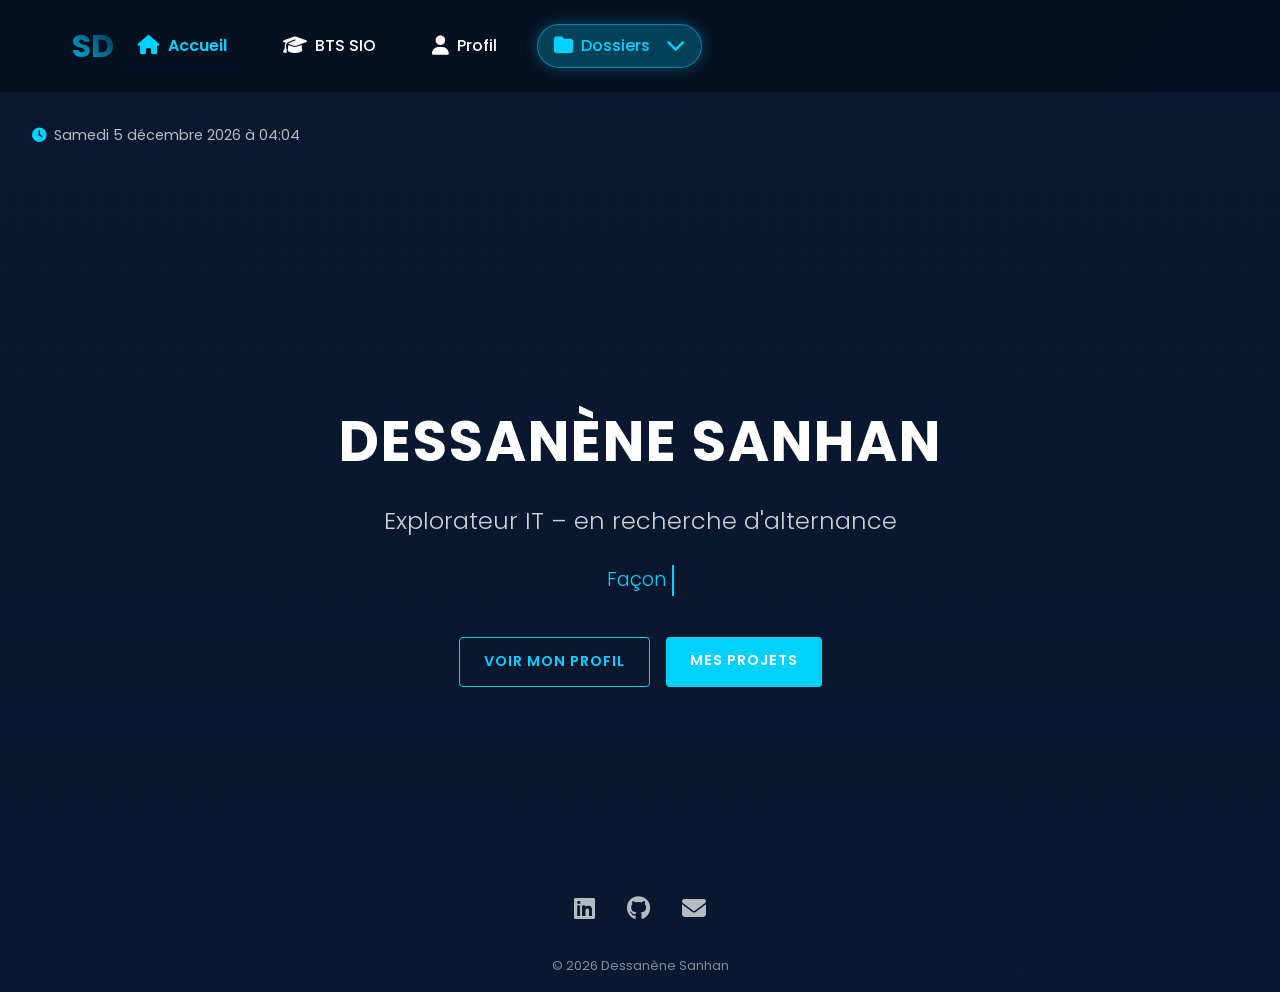
<file: index.html>
<!DOCTYPE html>
<html lang="fr">
<head>
    <meta charset="UTF-8">
    <meta name="viewport" content="width=device-width, initial-scale=1.0">
    <title>Portfolio Professionnel | Dessanène Sanhan</title>
    <link rel="stylesheet" href="css/style.css">
    <link rel="stylesheet" href="css/navigation-new.css">
    <link rel="stylesheet" href="css/home-modern.css">
    <link rel="stylesheet" href="https://cdnjs.cloudflare.com/ajax/libs/font-awesome/6.4.0/css/all.min.css">
    <link rel="preconnect" href="https://fonts.googleapis.com">
    <link rel="preconnect" href="https://fonts.gstatic.com" crossorigin>
    <link href="https://fonts.googleapis.com/css2?family=Poppins:wght@300;400;500;600;700&display=swap" rel="stylesheet">
</head>
<body>
    <!-- Préchargeur -->
    <div class="preloader">
        <div class="loader"></div>
    </div>

    <!-- Formes géométriques flottantes en arrière-plan -->
    <div class="floating-shapes">
        <div class="shape shape-1"></div>
        <div class="shape shape-2"></div>
        <div class="shape shape-3"></div>
        <div class="shape shape-4"></div>
    </div>

    <!-- Navigation principale -->
    <header class="main-header">
        <div class="container">
            <nav class="main-nav">
                <div class="logo">
                    <a href="index.html">SD</a>
                </div>
                
                <ul class="nav-links">
                    <!-- Liens principaux -->
                    <li class="nav-item active">
                        <a href="index.html" class="nav-link">
                            <i class="fas fa-home"></i>
                            <span>Accueil</span>
                        </a>
                    </li>
                    <li class="nav-item">
                        <a href="bts-sio.html" class="nav-link">
                            <i class="fas fa-graduation-cap"></i>
                            <span>BTS SIO</span>
                        </a>
                    </li>
                    <li class="nav-item">
                        <a href="profil.html" class="nav-link">
                            <i class="fas fa-user"></i>
                            <span>Profil</span>
                        </a>
                    </li>
                    
                    <!-- Menu déroulant "Plus" -->
                    <li class="nav-item dropdown">
                        <a href="#" class="nav-link dropdown-toggle">
                            <i class="fas fa-folder"></i>
                            <span>Dossiers</span>
                            <i class="fas fa-chevron-down dropdown-icon"></i>
                        </a>
                        <ul class="dropdown-menu">
                            <li class="dropdown-item">
                                <a href="situations-pro.html">
                                    <i class="fas fa-briefcase"></i>
                                    <span>Situations Pro</span>
                                </a>
                            </li>
                            <li class="dropdown-item">
                                <a href="ateliers-pro.html">
                                    <i class="fas fa-tools"></i>
                                    <span>Ateliers Pro</span>
                                </a>
                            </li>
                            <li class="dropdown-item">
                                <a href="certifications.html">
                                    <i class="fas fa-certificate"></i>
                                    <span>Certifications</span>
                                </a>
                            </li>
                            <li class="dropdown-item">
                                <a href="stages.html">
                                    <i class="fas fa-building"></i>
                                    <span>Stages</span>
                                </a>
                            </li>
                            <li class="dropdown-item">
                                <a href="veille.html">
                                    <i class="fas fa-search"></i>
                                    <span>Veille</span>
                                </a>
                            </li>
                            <li class="dropdown-item">
                                <a href="contact.html">
                                    <i class="fas fa-envelope"></i>
                                    <span>Contact</span>
                                </a>
                            </li>
                        </ul>
                    </li>
                </ul>
                
                <!-- Bouton menu mobile -->
                <div class="menu-toggle">
                    <i class="fas fa-bars"></i>
                </div>
            </nav>
        </div>
    </header>
    
    <!-- L'ancien sous-menu horizontal a été remplacé par un menu déroulant vertical -->

    <!-- Hero Section avec pluie numérique en arrière-plan -->
    <section class="hero-section">
        <div class="hero-background"></div>
        <div class="hero-overlay"></div>
        <div class="hero-content">
            <h1 class="hero-title">Dessanène Sanhan</h1>
            <h2 class="hero-subtitle">Explorateur IT – en recherche d'alternance</h2>
            <div class="typewriter-container">
                <div id="typewriter" class="typewriter-text"></div>
            </div>
            <div class="hero-buttons">
                <a href="profil.html" class="hero-btn hero-btn-secondary">Voir mon profil</a>
                <a href="situations-pro.html" class="hero-btn hero-btn-primary">Mes projets</a>
            </div>
        </div>
        
        <div class="hero-date">
            <i class="fas fa-clock"></i>
            <span id="current-date">Jeudi 10 Juillet 2025 à 20:32</span>
        </div>
        
        <div class="hero-social">
            <a href="https://www.linkedin.com/in/dessan%C3%A8ne-olivier-sanhan-ba5174205/" target="_blank"><i class="fab fa-linkedin"></i></a>
            <a href="#" target="_blank"><i class="fab fa-github"></i></a>
            <a href="mailto:oliviersanhan2016@gmail.com"><i class="fas fa-envelope"></i></a>
        </div>
        
        <div class="copyright">
            &copy; <span id="current-year">2025</span> Dessanène Sanhan
        </div>
    </section>



    <!-- Pas de footer séparé, tout est intégré dans la section hero -->

        <!-- Scripts JS -->
    <script src="js/script.js"></script>
    <script src="js/navigation.js"></script>
    <script src="js/date-time.js"></script>
    <script src="js/matrix-effect.js"></script>
    <script src="js/typewriter.js"></script>
</body>
</html>
</file>
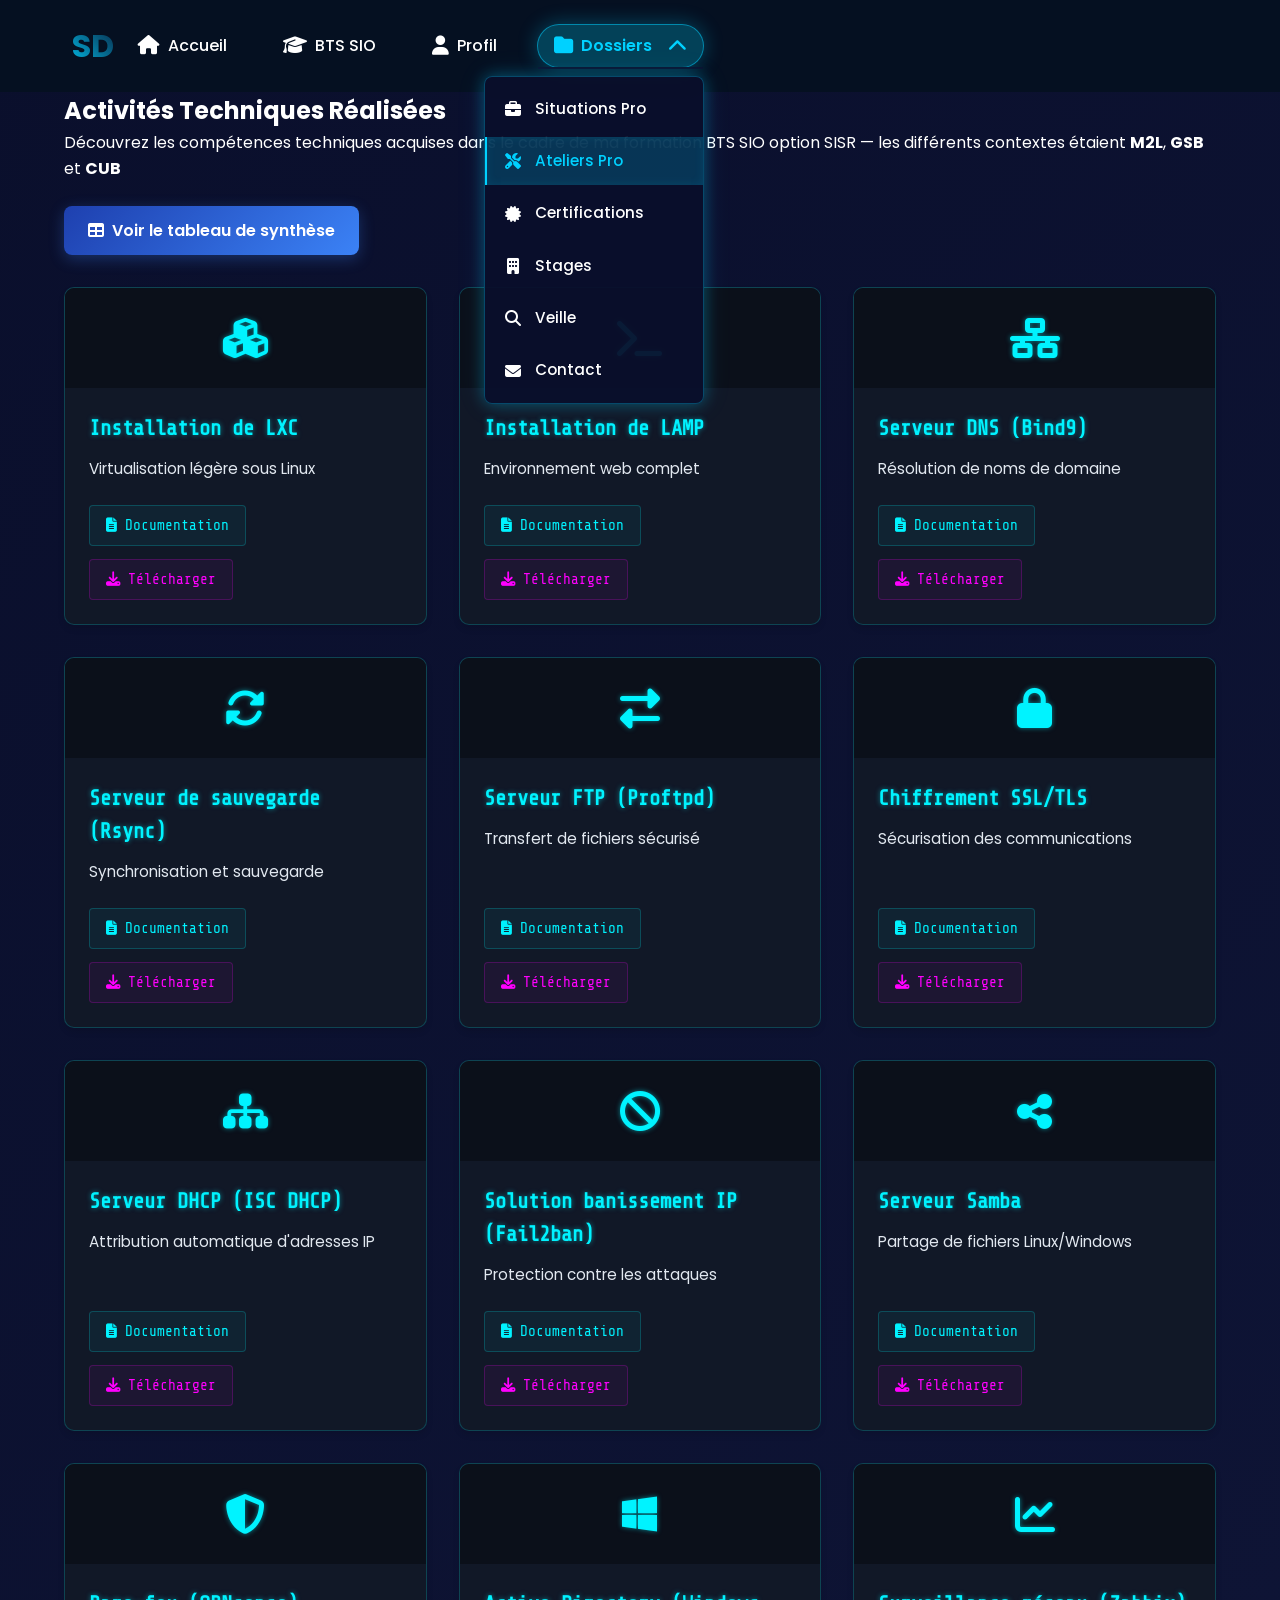
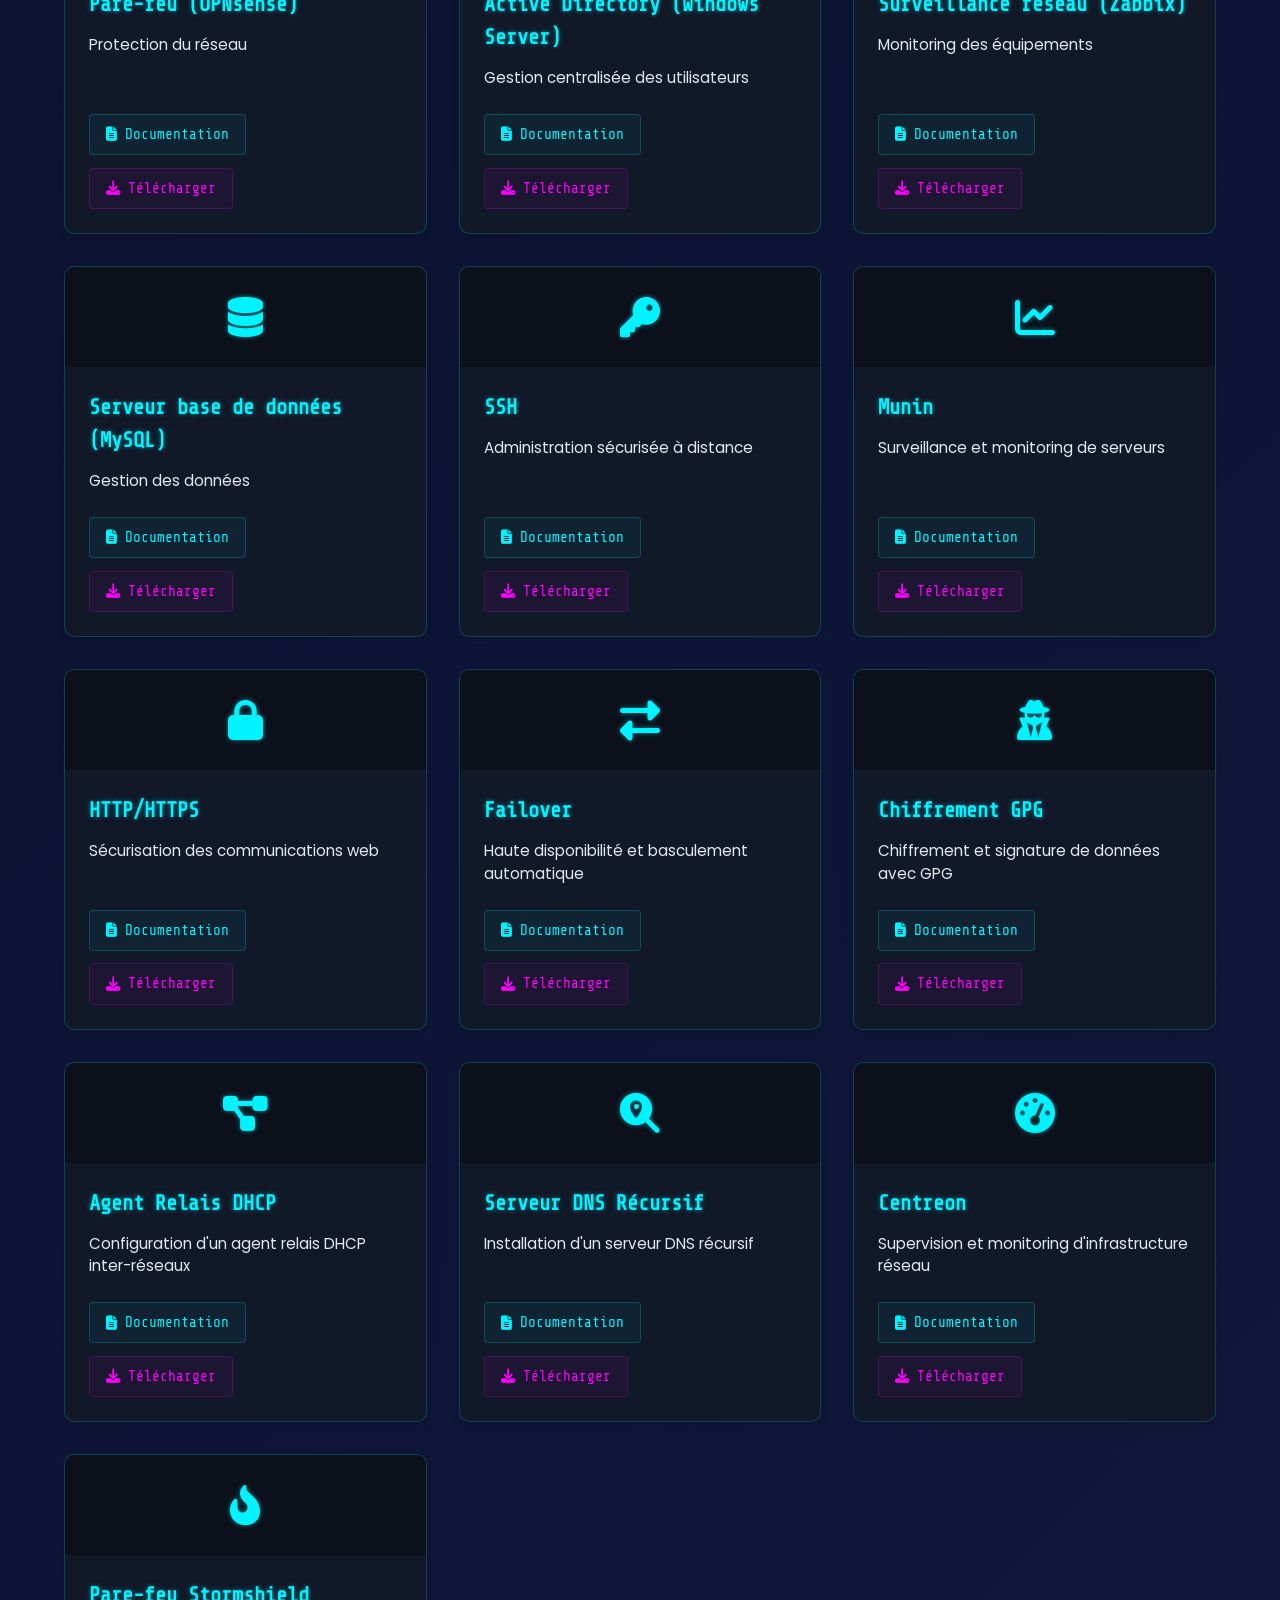
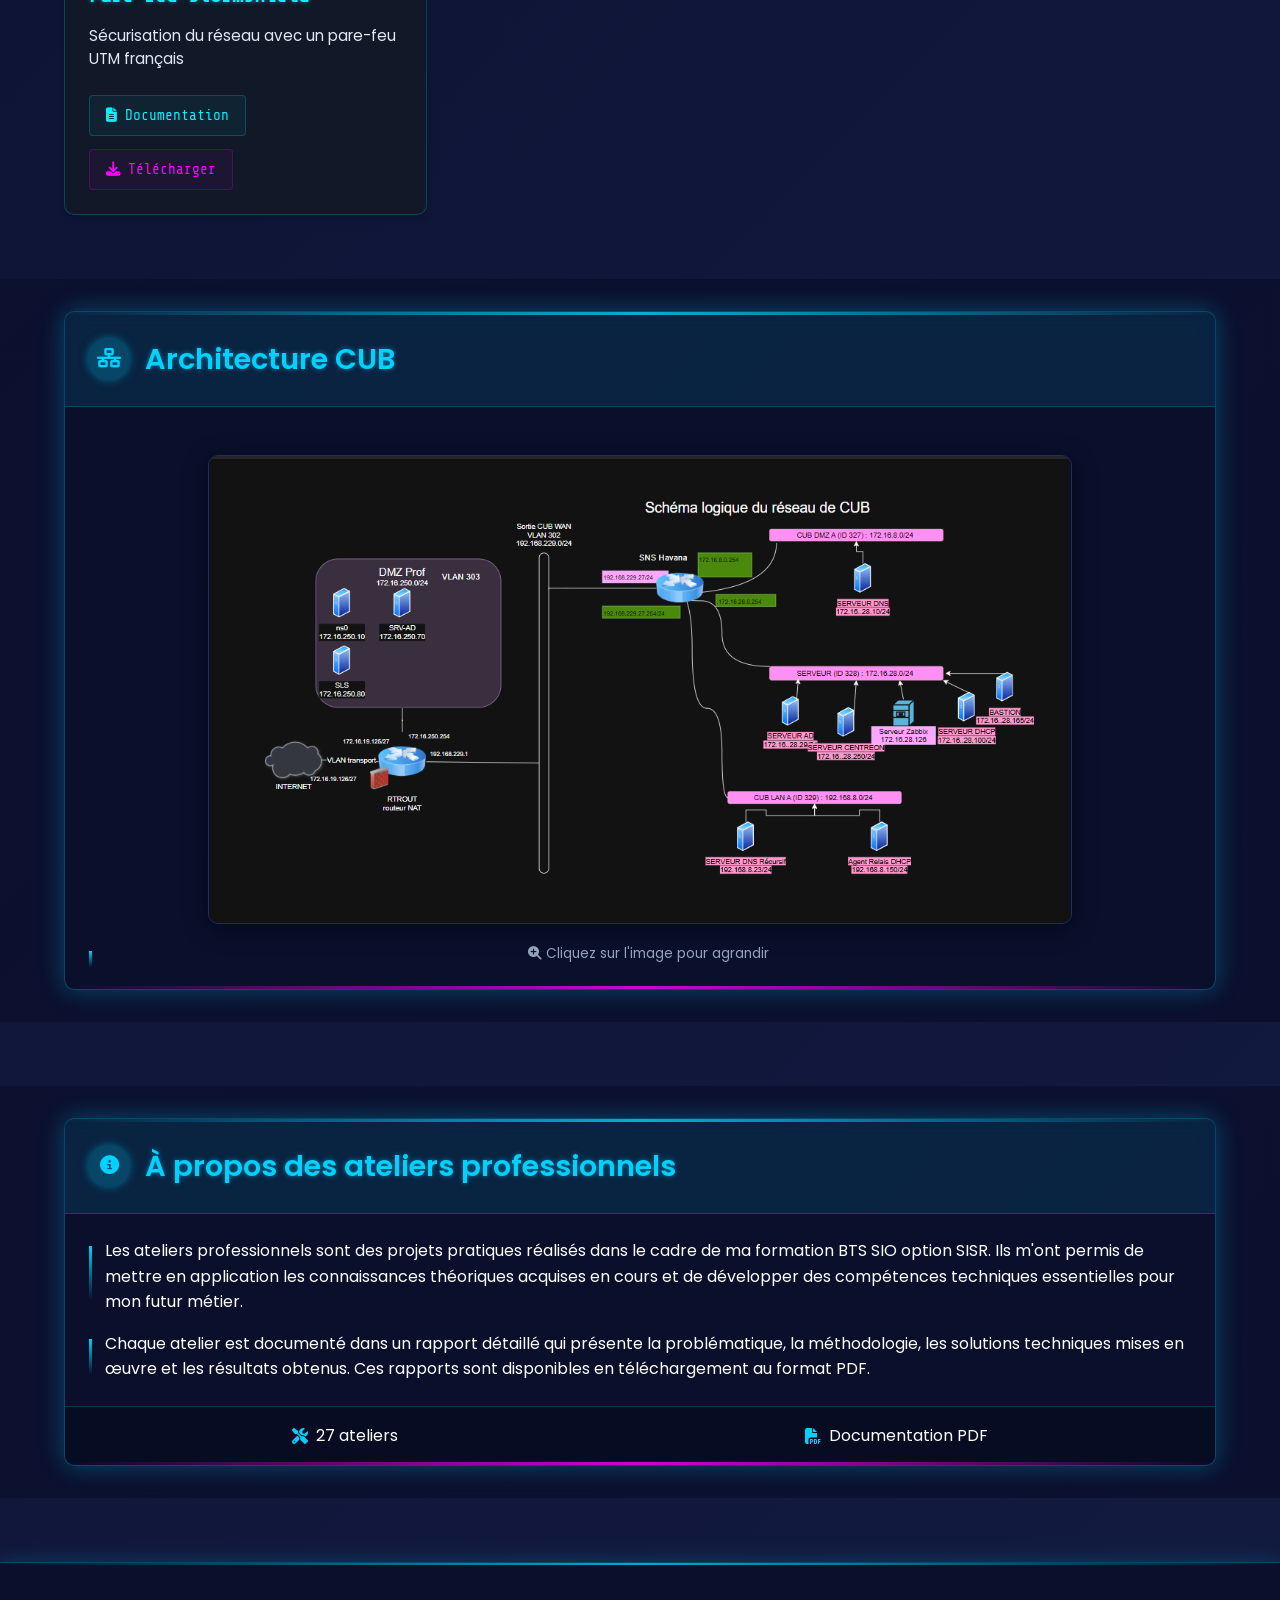
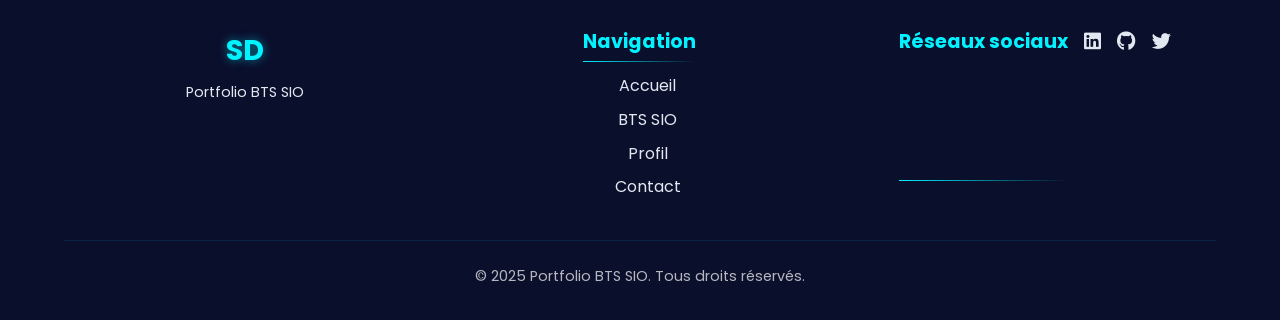
<file: ateliers-pro.html>
<!DOCTYPE html>
<html lang="fr">
<head>
    <meta charset="UTF-8">
    <meta name="viewport" content="width=device-width, initial-scale=1.0">
    <title>Activités Techniques Réalisées - Portfolio BTS SIO</title>
    <link rel="stylesheet" href="css/style.css">
    <link rel="stylesheet" href="css/navigation-new.css">
    <link rel="stylesheet" href="css/ateliers-tech.css">
    <link rel="stylesheet" href="css/download-notification.css">
    <link rel="stylesheet" href="https://cdnjs.cloudflare.com/ajax/libs/font-awesome/6.4.0/css/all.min.css">
    <link rel="preconnect" href="https://fonts.googleapis.com">
    <link rel="preconnect" href="https://fonts.gstatic.com" crossorigin>
    <link href="https://fonts.googleapis.com/css2?family=Poppins:wght@300;400;500;600;700&family=Share+Tech+Mono&display=swap" rel="stylesheet">
</head>
<body>
    <!-- Navigation principale -->
    <header class="main-header">
        <div class="container">
            <nav class="main-nav">
                <div class="logo">
                    <a href="index.html">SD</a>
                </div>
                
                <ul class="nav-links">
                    <!-- Liens principaux -->
                    <li class="nav-item">
                        <a href="index.html" class="nav-link">
                            <i class="fas fa-home"></i>
                            <span>Accueil</span>
                        </a>
                    </li>
                    <li class="nav-item">
                        <a href="bts-sio.html" class="nav-link">
                            <i class="fas fa-graduation-cap"></i>
                            <span>BTS SIO</span>
                        </a>
                    </li>
                    <li class="nav-item">
                        <a href="profil.html" class="nav-link">
                            <i class="fas fa-user"></i>
                            <span>Profil</span>
                        </a>
                    </li>
                    
                    <!-- Menu déroulant "Plus" -->
                    <li class="nav-item dropdown active">
                        <a href="#" class="nav-link dropdown-toggle">
                            <i class="fas fa-folder"></i>
                            <span>Dossiers</span>
                            <i class="fas fa-chevron-down dropdown-icon"></i>
                        </a>
                        <ul class="dropdown-menu">
                            <li class="dropdown-item">
                                <a href="situations-pro.html">
                                    <i class="fas fa-briefcase"></i>
                                    <span>Situations Pro</span>
                                </a>
                            </li>
                            <li class="dropdown-item active">
                                <a href="ateliers-pro.html">
                                    <i class="fas fa-tools"></i>
                                    <span>Ateliers Pro</span>
                                </a>
                            </li>
                            <li class="dropdown-item">
                                <a href="certifications.html">
                                    <i class="fas fa-certificate"></i>
                                    <span>Certifications</span>
                                </a>
                            </li>
                            <li class="dropdown-item">
                                <a href="stages.html">
                                    <i class="fas fa-building"></i>
                                    <span>Stages</span>
                                </a>
                            </li>
                            <li class="dropdown-item">
                                <a href="veille.html">
                                    <i class="fas fa-search"></i>
                                    <span>Veille</span>
                                </a>
                            </li>
                            <li class="dropdown-item">
                                <a href="contact.html">
                                    <i class="fas fa-envelope"></i>
                                    <span>Contact</span>
                                </a>
                            </li>
                        </ul>
                    </li>
                </ul>
                
                <!-- Bouton menu mobile -->
                <div class="menu-toggle">
                    <i class="fas fa-bars"></i>
                </div>
            </nav>
        </div>
    </header>

    <!-- Contenu principal -->
    <main>
        <div class="container">
            <section class="page-header">
                <h1>Activités Techniques Réalisées</h1>
                <p>Découvrez les compétences techniques acquises dans le cadre de ma formation BTS SIO option SISR — les différents contextes étaient <strong>M2L</strong>, <strong>GSB</strong> et <strong>CUB</strong></p>
                <div style="margin-top:1.5rem;">
                    <a href="documents/tableau/Epreuve-E5-Tableau-de-synthese%20Valadon.pdf" target="_blank" rel="noopener" class="btn-primary" style="display:inline-flex; align-items:center; gap:0.5rem; padding:0.75rem 1.5rem; background:linear-gradient(135deg,#1e40af,#3b82f6); color:#fff; border-radius:8px; text-decoration:none; font-weight:600; font-size:1rem; box-shadow:0 4px 15px rgba(59,130,246,0.3); transition:all 0.3s ease;">
                        <i class="fas fa-table"></i>
                        Voir le tableau de synthèse
                    </a>
                </div>
            </section>
            
            <section class="ateliers-grid">
                <!-- Installation de LXC -->
                <div class="tech-card">
                    <div class="tech-icon">
                        <i class="fas fa-cubes"></i>
                    </div>
                    <div class="tech-content">
                        <h3>Installation de LXC</h3>
                        <p>Virtualisation légère sous Linux</p>
                        <div class="tech-buttons">
                            <a href="documents/ateliers/lxc.pdf" class="tech-doc-link" data-doc="lxc" target="_blank" rel="noopener">
                                <i class="fas fa-file-alt"></i> Documentation
                            </a>
                            <a href="documents/ateliers/lxc.pdf" class="tech-download-link" data-download="lxc" download>
                                <i class="fas fa-download"></i> Télécharger
                            </a>
                        </div>
                    </div>
                </div>

                <!-- Installation de LAMP -->
                <div class="tech-card">
                    <div class="tech-icon">
                        <i class="fas fa-terminal"></i>
                    </div>
                    <div class="tech-content">
                        <h3>Installation de LAMP</h3>
                        <p>Environnement web complet</p>
                        <div class="tech-buttons">
                            <a href="documents/ateliers/installation_lamp.pdf" class="tech-doc-link" data-doc="lamp" target="_blank" rel="noopener">
                                <i class="fas fa-file-alt"></i> Documentation
                            </a>
                            <a href="documents/ateliers/installation_lamp.pdf" class="tech-download-link" data-download="lamp" download>
                                <i class="fas fa-download"></i> Télécharger
                            </a>
                        </div>
                    </div>
                </div>

                <!-- Serveur DNS (Bind9) -->
                <div class="tech-card">
                    <div class="tech-icon">
                        <i class="fas fa-network-wired"></i>
                    </div>
                    <div class="tech-content">
                        <h3>Serveur DNS (Bind9)</h3>
                        <p>Résolution de noms de domaine</p>
                        <div class="tech-buttons">
                            <a href="documents/ateliers/domain_name_system_dns.pdf" class="tech-doc-link" data-doc="bind9" target="_blank" rel="noopener">
                                <i class="fas fa-file-alt"></i> Documentation
                            </a>
                            <a href="documents/ateliers/domain_name_system_dns.pdf" class="tech-download-link" data-download="bind9" download>
                                <i class="fas fa-download"></i> Télécharger
                            </a>
                        </div>
                    </div>
                </div>

                <!-- Serveur de sauvegarde (Rsync) -->
                <div class="tech-card">
                    <div class="tech-icon">
                        <i class="fas fa-sync-alt"></i>
                    </div>
                    <div class="tech-content">
                        <h3>Serveur de sauvegarde (Rsync)</h3>
                        <p>Synchronisation et sauvegarde</p>
                        <div class="tech-buttons">
                            <a href="documents/ateliers/backup.pdf" class="tech-doc-link" data-doc="rsync" target="_blank" rel="noopener">
                                <i class="fas fa-file-alt"></i> Documentation
                            </a>
                            <a href="documents/ateliers/backup.pdf" class="tech-download-link" data-download="rsync" download>
                                <i class="fas fa-download"></i> Télécharger
                            </a>
                        </div>
                    </div>
                </div>

                <!-- Serveur FTP (Proftpd) -->
                <div class="tech-card">
                    <div class="tech-icon">
                        <i class="fas fa-exchange-alt"></i>
                    </div>
                    <div class="tech-content">
                        <h3>Serveur FTP (Proftpd)</h3>
                        <p>Transfert de fichiers sécurisé</p>
                        <div class="tech-buttons">
                            <a href="documents/ateliers/ftp.pdf" class="tech-doc-link" data-doc="ftp" target="_blank" rel="noopener">
                                <i class="fas fa-file-alt"></i> Documentation
                            </a>
                            <a href="documents/ateliers/ftp.pdf" class="tech-download-link" data-download="ftp" download>
                                <i class="fas fa-download"></i> Télécharger
                            </a>
                        </div>
                    </div>
                </div>


                <!-- Chiffrement SSL/TLS -->
                <div class="tech-card">
                    <div class="tech-icon">
                        <i class="fas fa-lock"></i>
                    </div>
                    <div class="tech-content">
                        <h3>Chiffrement SSL/TLS</h3>
                        <p>Sécurisation des communications</p>
                        <div class="tech-buttons">
                            <a href="documents/ateliers/ssl_tls.pdf" class="tech-doc-link" data-doc="tls" target="_blank" rel="noopener">
                                <i class="fas fa-file-alt"></i> Documentation
                            </a>
                            <a href="documents/ateliers/ssl_tls.pdf" class="tech-download-link" data-download="tls" download>
                                <i class="fas fa-download"></i> Télécharger
                            </a>
                        </div>
                    </div>
                </div>

                <!-- Serveur DHCP (ISC DHCP) -->
                <div class="tech-card">
                    <div class="tech-icon">
                        <i class="fas fa-sitemap"></i>
                    </div>
                    <div class="tech-content">
                        <h3>Serveur DHCP (ISC DHCP)</h3>
                        <p>Attribution automatique d'adresses IP</p>
                        <div class="tech-buttons">
                            <a href="documents/ateliers/installation_et_configuration_du_serveur_dhcp.pdf" class="tech-doc-link" data-doc="dhcp" target="_blank" rel="noopener">
                                <i class="fas fa-file-alt"></i> Documentation
                            </a>
                            <a href="documents/ateliers/installation_et_configuration_du_serveur_dhcp.pdf" class="tech-download-link" data-download="dhcp" download>
                                <i class="fas fa-download"></i> Télécharger
                            </a>
                        </div>
                    </div>
                </div>

                <!-- Solution banissement IP (Fail2ban) -->
                <div class="tech-card">
                    <div class="tech-icon">
                        <i class="fas fa-ban"></i>
                    </div>
                    <div class="tech-content">
                        <h3>Solution banissement IP (Fail2ban)</h3>
                        <p>Protection contre les attaques</p>
                        <div class="tech-buttons">
                            <a href="documents/ateliers/portsentry_fail2ban.pdf" class="tech-doc-link" data-doc="f2b" target="_blank" rel="noopener">
                                <i class="fas fa-file-alt"></i> Documentation
                            </a>
                            <a href="documents/ateliers/portsentry_fail2ban.pdf" class="tech-download-link" data-download="f2b" download>
                                <i class="fas fa-download"></i> Télécharger
                            </a>
                        </div>
                    </div>
                </div>

                <!-- Serveur Samba -->
                <div class="tech-card">
                    <div class="tech-icon">
                        <i class="fas fa-share-alt"></i>
                    </div>
                    <div class="tech-content">
                        <h3>Serveur Samba</h3>
                        <p>Partage de fichiers Linux/Windows</p>
                        <div class="tech-buttons">
                            <a href="documents/ateliers/samba.pdf" class="tech-doc-link" data-doc="samba" target="_blank" rel="noopener">
                                <i class="fas fa-file-alt"></i> Documentation
                            </a>
                            <a href="documents/ateliers/samba.pdf" class="tech-download-link" data-download="samba" download>
                                <i class="fas fa-download"></i> Télécharger
                            </a>
                        </div>
                    </div>
                </div>

                <!-- Pare-feu (OPNsense) -->
                <div class="tech-card">
                    <div class="tech-icon">
                        <i class="fas fa-shield-alt"></i>
                    </div>
                    <div class="tech-content">
                        <h3>Pare-feu (OPNsense)</h3>
                        <p>Protection du réseau</p>
                        <div class="tech-buttons">
                            <a href="documents/ateliers/opnsense%20.pdf" class="tech-doc-link" data-doc="opn" target="_blank" rel="noopener">
                                <i class="fas fa-file-alt"></i> Documentation
                            </a>
                            <a href="documents/ateliers/opnsense%20.pdf" class="tech-download-link" data-download="opn" download>
                                <i class="fas fa-download"></i> Télécharger
                            </a>
                        </div>
                    </div>
                </div>

                <!-- Active Directory (Windows Server) -->
                <div class="tech-card">
                    <div class="tech-icon">
                        <i class="fab fa-windows"></i>
                    </div>
                    <div class="tech-content">
                        <h3>Active Directory (Windows Server)</h3>
                        <p>Gestion centralisée des utilisateurs</p>
                        <div class="tech-buttons">
                            <a href="documents/ateliers/configuration_du_service_active_directory.pdf" class="tech-doc-link" data-doc="ws" target="_blank" rel="noopener">
                                <i class="fas fa-file-alt"></i> Documentation
                            </a>
                            <a href="documents/ateliers/configuration_du_service_active_directory.pdf" class="tech-download-link" data-download="ws" download>
                                <i class="fas fa-download"></i> Télécharger
                            </a>
                        </div>
                    </div>
                </div>

                <!-- Surveillance réseau (Zabbix) -->
                <div class="tech-card">
                    <div class="tech-icon">
                        <i class="fas fa-chart-line"></i>
                    </div>
                    <div class="tech-content">
                        <h3>Surveillance réseau (Zabbix)</h3>
                        <p>Monitoring des équipements</p>
                        <div class="tech-buttons">
                            <a href="documents/ateliers/installation_de_zabbix_7.2.pdf" class="tech-doc-link" data-doc="zabbix" target="_blank" rel="noopener">
                                <i class="fas fa-file-alt"></i> Documentation
                            </a>
                            <a href="documents/ateliers/installation_de_zabbix_7.2.pdf" class="tech-download-link" data-download="zabbix" download>
                                <i class="fas fa-download"></i> Télécharger
                            </a>
                        </div>
                    </div>
                </div>

                <!-- Serveur base de données (MySQL) -->
                <div class="tech-card">
                    <div class="tech-icon">
                        <i class="fas fa-database"></i>
                    </div>
                    <div class="tech-content">
                        <h3>Serveur base de données (MySQL)</h3>
                        <p>Gestion des données</p>
                        <div class="tech-buttons">
                            <a href="documents/ateliers/creation_de_vm_serveurs_base_de_donnees_mariadb.pdf" class="tech-doc-link" data-doc="mysql" target="_blank" rel="noopener">
                                <i class="fas fa-file-alt"></i> Documentation
                            </a>
                            <a href="documents/ateliers/creation_de_vm_serveurs_base_de_donnees_mariadb.pdf" class="tech-download-link" data-download="mysql" download>
                                <i class="fas fa-download"></i> Télécharger
                            </a>
                        </div>
                    </div>
                </div>

                <!-- SSH -->
                <div class="tech-card">
                    <div class="tech-icon">
                        <i class="fas fa-key"></i>
                    </div>
                    <div class="tech-content">
                        <h3>SSH</h3>
                        <p>Administration sécurisée à distance</p>
                        <div class="tech-buttons">
                            <a href="documents/ateliers/atelier_ssh.pdf" class="tech-doc-link" data-doc="ssh" target="_blank" rel="noopener">
                                <i class="fas fa-file-alt"></i> Documentation
                            </a>
                            <a href="documents/ateliers/atelier_ssh.pdf" class="tech-download-link" data-download="ssh" download>
                                <i class="fas fa-download"></i> Télécharger
                            </a>
                        </div>
                    </div>
                </div>


                <!-- Munin (Monitoring) -->
                <div class="tech-card">
                    <div class="tech-icon">
                        <i class="fas fa-chart-line"></i>
                    </div>
                    <div class="tech-content">
                        <h3>Munin</h3>
                        <p>Surveillance et monitoring de serveurs</p>
                        <div class="tech-buttons">
                            <a href="documents/ateliers/munin.pdf" class="tech-doc-link" data-doc="munin" target="_blank" rel="noopener">
                                <i class="fas fa-file-alt"></i> Documentation
                            </a>
                            <a href="documents/ateliers/munin.pdf" class="tech-download-link" data-download="munin" download>
                                <i class="fas fa-download"></i> Télécharger
                            </a>
                        </div>
                    </div>
                </div>

                <!-- HTTP/HTTPS -->
                <div class="tech-card">
                    <div class="tech-icon">
                        <i class="fas fa-lock"></i>
                    </div>
                    <div class="tech-content">
                        <h3>HTTP/HTTPS</h3>
                        <p>Sécurisation des communications web</p>
                        <div class="tech-buttons">
                            <a href="documents/ateliers/https.pdf" class="tech-doc-link" data-doc="https" target="_blank" rel="noopener">
                                <i class="fas fa-file-alt"></i> Documentation
                            </a>
                            <a href="documents/ateliers/https.pdf" class="tech-download-link" data-download="https" download>
                                <i class="fas fa-download"></i> Télécharger
                            </a>
                        </div>
                    </div>
                </div>

                <!-- Failover -->
                <div class="tech-card">
                    <div class="tech-icon">
                        <i class="fas fa-exchange-alt"></i>
                    </div>
                    <div class="tech-content">
                        <h3>Failover</h3>
                        <p>Haute disponibilité et basculement automatique</p>
                        <div class="tech-buttons">
                            <a href="documents/ateliers/dhcp_failover.pdf" class="tech-doc-link" data-doc="failover" target="_blank" rel="noopener">
                                <i class="fas fa-file-alt"></i> Documentation
                            </a>
                            <a href="documents/ateliers/dhcp_failover.pdf" class="tech-download-link" data-download="failover" download>
                                <i class="fas fa-download"></i> Télécharger
                            </a>
                        </div>
                    </div>
                </div>




                <!-- Chiffrement GPG -->
                <div class="tech-card">
                    <div class="tech-icon">
                        <i class="fas fa-user-secret"></i>
                    </div>
                    <div class="tech-content">
                        <h3>Chiffrement GPG</h3>
                        <p>Chiffrement et signature de données avec GPG</p>
                        <div class="tech-buttons">
                            <a href="documents/ateliers/gpg_-_gpg.pdf" class="tech-doc-link" data-doc="gpg" target="_blank" rel="noopener">
                                <i class="fas fa-file-alt"></i> Documentation
                            </a>
                            <a href="documents/ateliers/gpg_-_gpg.pdf" class="tech-download-link" data-download="gpg" download>
                                <i class="fas fa-download"></i> Télécharger
                            </a>
                        </div>
                    </div>
                </div>

                <!-- Agent Relais DHCP -->
                <div class="tech-card">
                    <div class="tech-icon">
                        <i class="fas fa-project-diagram"></i>
                    </div>
                    <div class="tech-content">
                        <h3>Agent Relais DHCP</h3>
                        <p>Configuration d'un agent relais DHCP inter-réseaux</p>
                        <div class="tech-buttons">
                            <a href="documents/ateliers/configuration_de_l_agent_relais_dhcp.pdf" class="tech-doc-link" data-doc="dhcp-relay" target="_blank" rel="noopener">
                                <i class="fas fa-file-alt"></i> Documentation
                            </a>
                            <a href="documents/ateliers/configuration_de_l_agent_relais_dhcp.pdf" class="tech-download-link" data-download="dhcp-relay" download>
                                <i class="fas fa-download"></i> Télécharger
                            </a>
                        </div>
                    </div>
                </div>

                <!-- Serveur DNS Récursif -->
                <div class="tech-card">
                    <div class="tech-icon">
                        <i class="fas fa-search-location"></i>
                    </div>
                    <div class="tech-content">
                        <h3>Serveur DNS Récursif</h3>
                        <p>Installation d'un serveur DNS récursif</p>
                        <div class="tech-buttons">
                            <a href="documents/ateliers/installation_d_un_serveur_dns_recursif.pdf" class="tech-doc-link" data-doc="dns-recursif" target="_blank" rel="noopener">
                                <i class="fas fa-file-alt"></i> Documentation
                            </a>
                            <a href="documents/ateliers/installation_d_un_serveur_dns_recursif.pdf" class="tech-download-link" data-download="dns-recursif" download>
                                <i class="fas fa-download"></i> Télécharger
                            </a>
                        </div>
                    </div>
                </div>

                <!-- Centreon -->
                <div class="tech-card">
                    <div class="tech-icon">
                        <i class="fas fa-tachometer-alt"></i>
                    </div>
                    <div class="tech-content">
                        <h3>Centreon</h3>
                        <p>Supervision et monitoring d'infrastructure réseau</p>
                        <div class="tech-buttons">
                            <a href="documents/ateliers/Documentation_Centreon.pdf" class="tech-doc-link" data-doc="centreon" target="_blank" rel="noopener">
                                <i class="fas fa-file-alt"></i> Documentation
                            </a>
                            <a href="documents/ateliers/Documentation_Centreon.pdf" class="tech-download-link" data-download="centreon" download>
                                <i class="fas fa-download"></i> Télécharger
                            </a>
                        </div>
                    </div>
                </div>

                <!-- Pare-feu Stormshield -->
                <div class="tech-card">
                    <div class="tech-icon">
                        <i class="fas fa-fire-alt"></i>
                    </div>
                    <div class="tech-content">
                        <h3>Pare-feu Stormshield</h3>
                        <p>Sécurisation du réseau avec un pare-feu UTM français</p>
                        <div class="tech-buttons">
                            <a href="documents/ateliers/configuration_du_firewall_stormshield.pdf" class="tech-doc-link" data-doc="stormshield" target="_blank" rel="noopener">
                                <i class="fas fa-file-alt"></i> Documentation
                            </a>
                            <a href="documents/ateliers/configuration_du_firewall_stormshield.pdf" class="tech-download-link" data-download="stormshield" download>
                                <i class="fas fa-download"></i> Télécharger
                            </a>
                        </div>
                    </div>
                </div>
            </section>

            <!-- Modal pour la documentation -->
            <div id="doc-modal" class="modal">
                <div class="modal-content">
                    <span class="close-modal">&times;</span>
                    <h2 id="modal-title">Documentation</h2>
                    <div id="modal-content" class="documentation-content">
                        <!-- Le contenu sera chargé dynamiquement -->
                    </div>
                </div>
            </div>
        </div>
    </main>

    <!-- Architecture CUB -->
    <section class="about-section">
        <div class="container">
            <div class="cyber-card">
                <div class="cyber-card-header">
                    <div class="cyber-card-icon">
                        <i class="fas fa-network-wired"></i>
                    </div>
                    <h2>Architecture CUB</h2>
                </div>
                <div class="cyber-card-content">
                    <div style="text-align:center; margin-top:1.5rem;">
                        <img
                            src="images/schema-cub.png"
                            alt="Schéma logique du réseau de CUB"
                            style="max-width:100%; border-radius:10px; border:1px solid rgba(99,102,241,0.3); box-shadow:0 4px 24px rgba(0,0,0,0.4); cursor:zoom-in;"
                            onclick="this.style.maxWidth = this.style.maxWidth === '100%' ? 'none' : '100%';"
                            title="Cliquez pour agrandir"
                        >
                        <p style="margin-top:0.75rem; font-size:0.85rem; color:#94a3b8;"><i class="fas fa-search-plus"></i> Cliquez sur l'image pour agrandir</p>
                    </div>
                </div>
            </div>
        </div>
    </section>


    <!-- À propos des ateliers professionnels -->
    <section class="about-section">
        <div class="container">
            <div class="cyber-card">
                <div class="cyber-card-header">
                    <div class="cyber-card-icon">
                        <i class="fas fa-info-circle"></i>
                    </div>
                    <h2>À propos des ateliers professionnels</h2>
                </div>
                <div class="cyber-card-content">
                    <p>Les ateliers professionnels sont des projets pratiques réalisés dans le cadre de ma formation BTS SIO option SISR. Ils m'ont permis de mettre en application les connaissances théoriques acquises en cours et de développer des compétences techniques essentielles pour mon futur métier.</p>
                    <p>Chaque atelier est documenté dans un rapport détaillé qui présente la problématique, la méthodologie, les solutions techniques mises en œuvre et les résultats obtenus. Ces rapports sont disponibles en téléchargement au format PDF.</p>
                </div>
                <div class="cyber-card-footer">
                    <div class="cyber-card-stats">
                        <div class="stat">
                            <i class="fas fa-tools"></i>
                            <span>27 ateliers</span>
                        </div>
                        <div class="stat">
                            <i class="fas fa-file-pdf"></i>
                            <span>Documentation PDF</span>
                        </div>
                    </div>
                </div>
            </div>
        </div>
    </section>

    <!-- Footer -->
    <footer class="main-footer">
        <div class="container">
            <div class="footer-content">
                <div class="footer-logo">
                    <a href="index.html">SD</a>
                    <p>Portfolio BTS SIO</p>
                </div>
                <div class="footer-links">
                    <h3>Navigation</h3>
                    <ul>
                        <li><a href="index.html">Accueil</a></li>
                        <li><a href="bts-sio.html">BTS SIO</a></li>
                        <li><a href="profil.html">Profil</a></li>
                        <li><a href="contact.html">Contact</a></li>
                    </ul>
                </div>
                <div class="footer-social">
                    <h3>Réseaux sociaux</h3>
                    <div class="social-icons">
                        <a href="#" aria-label="LinkedIn"><i class="fab fa-linkedin"></i></a>
                        <a href="#" aria-label="GitHub"><i class="fab fa-github"></i></a>
                        <a href="#" aria-label="Twitter"><i class="fab fa-twitter"></i></a>
                    </div>
                </div>
            </div>
            <div class="footer-bottom">
                <p>&copy; 2025 Portfolio BTS SIO. Tous droits réservés.</p>
            </div>
        </div>
    </footer>

    <script src="js/script.js"></script>
    <script src="js/navigation.js"></script>
    <script src="js/ateliers-tech.js"></script>
</body>
</html>
</file>
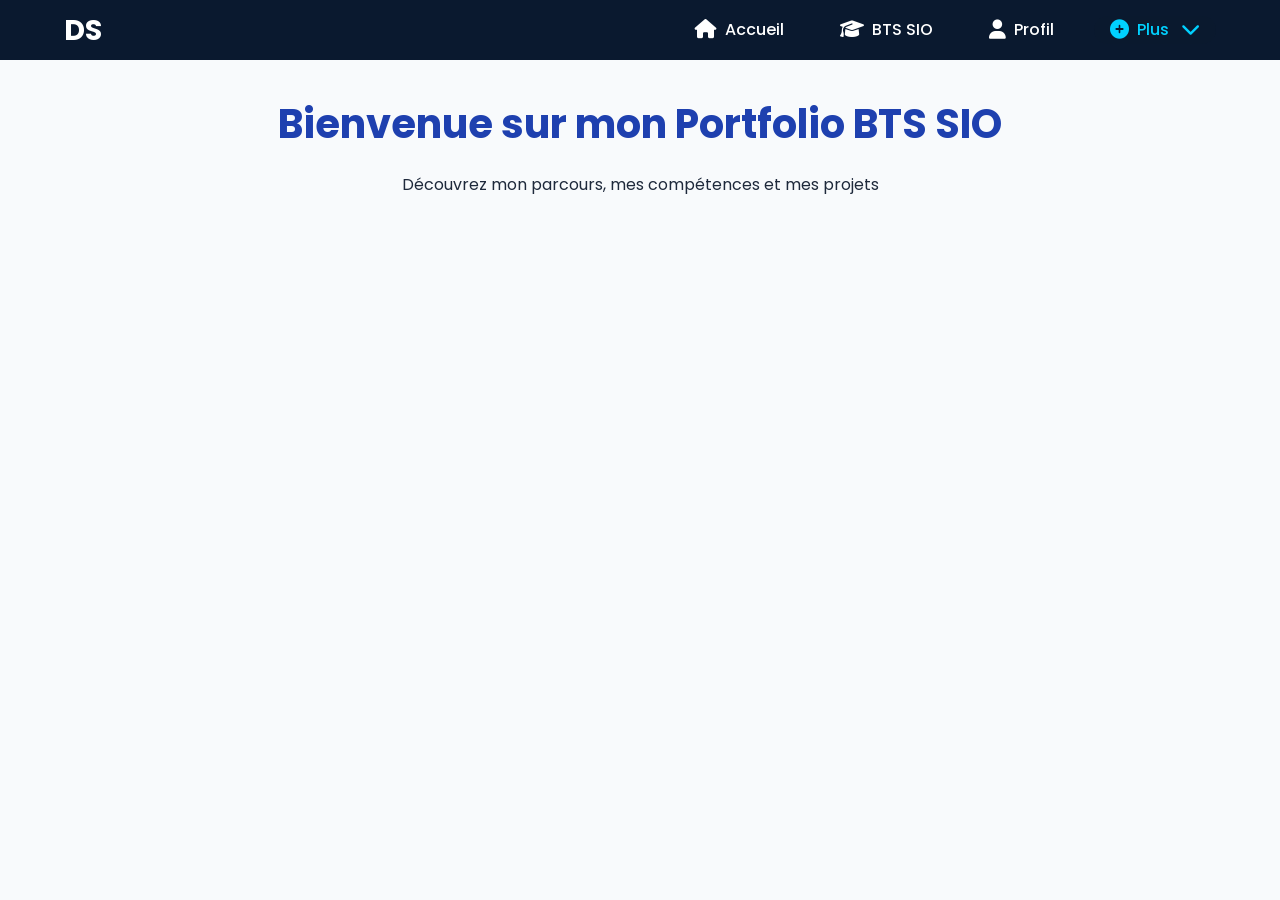
<file: navigation-example.html>
<!DOCTYPE html>
<html lang="fr">
<head>
    <meta charset="UTF-8">
    <meta name="viewport" content="width=device-width, initial-scale=1.0">
    <title>Portfolio BTS SIO - Navigation</title>
    <link rel="stylesheet" href="css/navigation.css">
    <link rel="stylesheet" href="https://cdnjs.cloudflare.com/ajax/libs/font-awesome/6.4.0/css/all.min.css">
    <link rel="preconnect" href="https://fonts.googleapis.com">
    <link rel="preconnect" href="https://fonts.gstatic.com" crossorigin>
    <link href="https://fonts.googleapis.com/css2?family=Poppins:wght@300;400;500;600;700&display=swap" rel="stylesheet">
</head>
<body>
    <!-- Navigation principale -->
    <header class="main-header">
        <div class="container">
            <nav class="main-nav">
                <div class="logo">
                    <a href="index.html">DS</a>
                </div>
                
                <ul class="nav-links">
                    <!-- Liens principaux -->
                    <li class="nav-item">
                        <a href="index.html" class="nav-link active">
                            <i class="fas fa-home"></i>
                            <span>Accueil</span>
                        </a>
                    </li>
                    <li class="nav-item">
                        <a href="bts-sio.html" class="nav-link">
                            <i class="fas fa-graduation-cap"></i>
                            <span>BTS SIO</span>
                        </a>
                    </li>
                    <li class="nav-item">
                        <a href="profil.html" class="nav-link">
                            <i class="fas fa-user"></i>
                            <span>Profil</span>
                        </a>
                    </li>
                    
                    <!-- Menu déroulant "Plus" -->
                    <li class="nav-item dropdown">
                        <a href="#" class="nav-link dropdown-toggle">
                            <i class="fas fa-plus-circle"></i>
                            <span>Plus</span>
                            <i class="fas fa-chevron-down dropdown-icon"></i>
                        </a>
                        <ul class="dropdown-menu">
                            <li class="dropdown-item">
                                <a href="situations-pro.html">
                                    <i class="fas fa-briefcase"></i>
                                    <span>Situations Pro</span>
                                </a>
                            </li>
                            <li class="dropdown-item">
                                <a href="ateliers-pro.html">
                                    <i class="fas fa-tools"></i>
                                    <span>Ateliers Pro</span>
                                </a>
                            </li>
                            <li class="dropdown-item">
                                <a href="certifications.html">
                                    <i class="fas fa-certificate"></i>
                                    <span>Certifications</span>
                                </a>
                            </li>
                            <li class="dropdown-item">
                                <a href="stages.html">
                                    <i class="fas fa-building"></i>
                                    <span>Stages</span>
                                </a>
                            </li>
                            <li class="dropdown-item">
                                <a href="veille.html">
                                    <i class="fas fa-search"></i>
                                    <span>Veille</span>
                                </a>
                            </li>
                            <li class="dropdown-item">
                                <a href="contact.html">
                                    <i class="fas fa-envelope"></i>
                                    <span>Contact</span>
                                </a>
                            </li>
                        </ul>
                    </li>
                </ul>
                
                <!-- Bouton menu mobile -->
                <div class="menu-toggle">
                    <i class="fas fa-bars"></i>
                </div>
            </nav>
        </div>
    </header>

    <!-- Contenu principal (exemple) -->
    <main>
        <div class="container">
            <section class="hero">
                <h1>Bienvenue sur mon Portfolio BTS SIO</h1>
                <p>Découvrez mon parcours, mes compétences et mes projets</p>
            </section>
        </div>
    </main>

    <script src="js/navigation.js"></script>
</body>
</html>
</file>
<file: css/style.css>
:root {
    /* Couleurs principales */
    --primary: #0A0F2C;
    --secondary: #00D1FF;
    --accent: #00D1FF;
    --white: #FFFFFF;
    --light-gray: #F8FAFC;
    --dark-gray: #334155;
    --text-color: #1E293B;
    
    /* Ombres et effets */
    --shadow-sm: 0 1px 3px rgba(0, 0, 0, 0.1);
    --shadow-md: 0 4px 6px rgba(0, 0, 0, 0.1);
    --shadow-lg: 0 10px 15px rgba(0, 0, 0, 0.1);
    
    /* Transitions */
    --transition-fast: 0.2s ease;
    --transition-normal: 0.3s ease;
    --transition-slow: 0.5s ease;
    
    /* Espacement */
    --spacing-xs: 0.25rem;
    --spacing-sm: 0.5rem;
    --spacing-md: 1rem;
    --spacing-lg: 1.5rem;
    --spacing-xl: 2rem;
    --spacing-2xl: 3rem;
    
    /* Bordures */
    --border-radius-sm: 0.25rem;
    --border-radius-md: 0.5rem;
    --border-radius-lg: 1rem;
    --border-radius-full: 50%;
}

/* Reset et base */
* {
    margin: 0;
    padding: 0;
    box-sizing: border-box;
}

html {
    scroll-behavior: smooth;
}

body {
    font-family: 'Poppins', sans-serif;
    font-size: 16px;
    line-height: 1.6;
    color: var(--white);
    background: linear-gradient(135deg, #0A0F2C 0%, #131A40 100%);
    min-height: 100vh;
    position: relative;
    overflow-x: hidden;
}

a {
    text-decoration: none;
    color: var(--secondary);
    transition: var(--transition-normal);
}

ul {
    list-style: none;
}

img {
    max-width: 100%;
    height: auto;
}

.container {
    width: 100%;
    max-width: 100%;
    margin: 0;
    padding: 0;
}

/* Formes géométriques flottantes */
.floating-shapes {
    position: fixed;
    top: 0;
    left: 0;
    width: 100%;
    height: 100%;
    z-index: -1;
    overflow: hidden;
}

.shape {
    position: absolute;
    border-radius: 50%;
    opacity: 0.1;
    filter: blur(40px);
}

.shape-1 {
    top: 10%;
    left: 10%;
    width: 300px;
    height: 300px;
    background: #00D1FF;
    animation: float 15s infinite alternate ease-in-out;
}

.shape-2 {
    top: 60%;
    right: 10%;
    width: 400px;
    height: 400px;
    background: #00D1FF;
    animation: float 20s infinite alternate-reverse ease-in-out;
}

.shape-3 {
    bottom: 5%;
    left: 30%;
    width: 200px;
    height: 200px;
    background: #00D1FF;
    animation: float 12s infinite alternate ease-in-out;
}

.shape-4 {
    top: 40%;
    left: 60%;
    width: 250px;
    height: 250px;
    background: #00D1FF;
    animation: float 18s infinite alternate-reverse ease-in-out;
}

@keyframes float {
    0% {
        transform: translate(0, 0) rotate(0deg);
    }
    100% {
        transform: translate(30px, 30px) rotate(10deg);
    }
}

/* Préchargeur */
.preloader {
    position: fixed;
    top: 0;
    left: 0;
    width: 100%;
    height: 100%;
    background-color: #0A0F2C;
    display: flex;
    justify-content: center;
    align-items: center;
    z-index: 9999;
    transition: var(--transition-normal);
}

.loader {
    width: 50px;
    height: 50px;
    border: 5px solid rgba(0, 209, 255, 0.2);
    border-top: 5px solid #00D1FF;
    border-radius: 50%;
    animation: spin 1s linear infinite;
}

@keyframes spin {
    0% { transform: rotate(0deg); }
    100% { transform: rotate(360deg); }
}

/* Header et Navigation */
header {
    background-color: var(--white);
    box-shadow: var(--shadow-sm);
    padding: var(--spacing-md) 0;
    position: sticky;
    top: 0;
    z-index: 100;
}

header .container {
    display: flex;
    justify-content: space-between;
    align-items: center;
}

.logo a {
    font-size: 1.8rem;
    font-weight: 700;
    color: #00D1FF;
    background: linear-gradient(45deg, #00D1FF, #0A0F2C);
    -webkit-background-clip: text;
    background-clip: text;
    -webkit-text-fill-color: transparent;
    padding: var(--spacing-xs) var(--spacing-sm);
    border-radius: var(--border-radius-sm);
    transition: var(--transition-normal);
}

.logo a:hover {
    transform: scale(1.05);
}

nav ul {
    display: flex;
    gap: var(--spacing-xl);
}

nav ul li a {
    color: var(--dark-gray);
    font-weight: 500;
    position: relative;
    padding: var(--spacing-xs) 0;
}

nav ul li a::after {
    content: '';
    position: absolute;
    bottom: -2px;
    left: 0;
    width: 0;
    height: 2px;
    background-color: var(--primary);
    transition: var(--transition-normal);
}

nav ul li a:hover::after,
nav ul li a.active::after {
    width: 100%;
}

nav ul li a.active {
    color: var(--primary);
    font-weight: 600;
}

.menu-toggle {
    display: none;
    font-size: 1.5rem;
    color: var(--primary);
    cursor: pointer;
}

/* Section Hero/Profil */
.hero {
    padding: var(--spacing-2xl) 0;
}

.section-title {
    text-align: center;
    margin-bottom: var(--spacing-xl);
    position: relative;
}

.section-title h2 {
    font-size: 2rem;
    font-weight: 700;
    color: var(--primary);
    text-transform: uppercase;
    letter-spacing: 2px;
}

.underline {
    width: 80px;
    height: 4px;
    background: linear-gradient(to right, var(--primary), var(--secondary));
    margin: var(--spacing-xs) auto;
    border-radius: var(--border-radius-full);
}

.profile-container {
    display: flex;
    align-items: center;
    gap: var(--spacing-2xl);
    background-color: var(--white);
    border-radius: var(--border-radius-lg);
    box-shadow: var(--shadow-md);
    padding: var(--spacing-xl);
    margin-top: var(--spacing-xl);
}

.profile-image {
    flex: 0 0 250px;
}

.profile-image img {
    width: 100%;
    height: 250px;
    object-fit: cover;
    border-radius: var(--border-radius-full);
    border: 5px solid var(--white);
    box-shadow: var(--shadow-md);
}

.profile-info {
    flex: 1;
}

.profile-info h1 {
    font-size: 2.5rem;
    font-weight: 700;
    color: var(--primary);
    margin-bottom: var(--spacing-xs);
}

.profile-info h3 {
    font-size: 1.2rem;
    font-weight: 600;
    color: var(--secondary);
    margin-bottom: var(--spacing-sm);
}

.profile-info p {
    color: var(--dark-gray);
    margin-bottom: var(--spacing-md);
}

.profile-details {
    margin: var(--spacing-md) 0;
}

.detail {
    display: flex;
    align-items: center;
    margin-bottom: var(--spacing-sm);
}

.detail i {
    color: var(--primary);
    margin-right: var(--spacing-sm);
    width: 20px;
}

.social-icons {
    display: flex;
    gap: var(--spacing-md);
    margin-bottom: var(--spacing-md);
}

.social-icon {
    display: flex;
    align-items: center;
    justify-content: center;
    width: 40px;
    height: 40px;
    background-color: var(--light-gray);
    color: var(--primary);
    border-radius: var(--border-radius-full);
    transition: var(--transition-normal);
}

.social-icon:hover {
    background-color: var(--primary);
    color: var(--white);
    transform: translateY(-3px);
}

.cta-buttons {
    display: flex;
    gap: var(--spacing-md);
    margin-top: var(--spacing-md);
}

.btn {
    display: inline-block;
    padding: var(--spacing-sm) var(--spacing-lg);
    border-radius: var(--border-radius-md);
    font-weight: 500;
    text-align: center;
    cursor: pointer;
    transition: var(--transition-normal);
}

.btn-primary {
    background-color: var(--primary);
    color: var(--white);
    box-shadow: var(--shadow-sm);
}

.btn-primary:hover {
    background-color: #1733A0;
    transform: translateY(-2px);
    box-shadow: var(--shadow-md);
}

.btn-secondary {
    background-color: var(--white);
    color: var(--primary);
    border: 2px solid var(--primary);
}

.btn-secondary:hover {
    background-color: var(--light-gray);
    transform: translateY(-2px);
}

/* Section Onglets */
.tabs-section {
    padding: var(--spacing-xl) 0 var(--spacing-2xl);
}

.tabs {
    display: flex;
    justify-content: center;
    gap: var(--spacing-md);
    margin-bottom: var(--spacing-xl);
}

.tab {
    padding: var(--spacing-sm) var(--spacing-lg);
    background-color: var(--white);
    color: var(--dark-gray);
    border-radius: var(--border-radius-md);
    cursor: pointer;
    font-weight: 500;
    transition: var(--transition-normal);
    box-shadow: var(--shadow-sm);
}

.tab:hover {
    background-color: var(--light-gray);
    color: var(--primary);
}

.tab.active {
    background-color: var(--primary);
    color: var(--white);
}

/* Zone de Contenu */
.tab-content {
    position: relative;
    min-height: 400px;
}

.tab-pane {
    display: none;
    animation: fadeIn 0.5s ease forwards;
}

.tab-pane.active {
    display: block;
}

@keyframes fadeIn {
    from {
        opacity: 0;
        transform: translateY(10px);
    }
    to {
        opacity: 1;
        transform: translateY(0);
    }
}

.content-box {
    background-color: var(--white);
    border-radius: var(--border-radius-lg);
    box-shadow: var(--shadow-md);
    overflow: hidden;
}

.content-header {
    display: flex;
    align-items: center;
    gap: var(--spacing-sm);
    padding: var(--spacing-lg);
    background-color: var(--light-gray);
    border-bottom: 1px solid rgba(0, 0, 0, 0.05);
}

.content-header i {
    color: var(--primary);
    font-size: 1.5rem;
}

.content-header h3 {
    color: var(--primary);
    font-weight: 600;
}

.content-body {
    padding: var(--spacing-xl);
}

/* Compétences */
.skills-container {
    display: flex;
    flex-direction: column;
    gap: var(--spacing-xl);
}

.skill-category h4 {
    color: var(--primary);
    margin-bottom: var(--spacing-md);
    font-weight: 600;
}

.skill-grid {
    display: grid;
    grid-template-columns: repeat(auto-fill, minmax(250px, 1fr));
    gap: var(--spacing-md);
}

.skill-item {
    margin-bottom: var(--spacing-md);
}

.skill-item span {
    display: block;
    margin-bottom: var(--spacing-xs);
    font-weight: 500;
}

.skill-bar {
    height: 10px;
    background-color: var(--light-gray);
    border-radius: var(--border-radius-full);
    overflow: hidden;
}

.skill-progress {
    height: 100%;
    background: linear-gradient(to right, var(--primary), var(--secondary));
    border-radius: var(--border-radius-full);
}

/* Projets */
.projects-grid {
    display: grid;
    grid-template-columns: repeat(auto-fill, minmax(300px, 1fr));
    gap: var(--spacing-xl);
}

.project-card {
    background-color: var(--white);
    border-radius: var(--border-radius-md);
    overflow: hidden;
    box-shadow: var(--shadow-sm);
    transition: var(--transition-normal);
}

.project-card:hover {
    transform: translateY(-5px);
    box-shadow: var(--shadow-lg);
}

.project-image {
    height: 200px;
    overflow: hidden;
}

.project-image img {
    width: 100%;
    height: 100%;
    object-fit: cover;
    transition: var(--transition-normal);
}

.project-card:hover .project-image img {
    transform: scale(1.05);
}

.project-info {
    padding: var(--spacing-lg);
}

.project-info h4 {
    color: var(--primary);
    margin-bottom: var(--spacing-sm);
}

.project-tags {
    display: flex;
    flex-wrap: wrap;
    gap: var(--spacing-xs);
    margin-top: var(--spacing-md);
}

.project-tags span {
    background-color: var(--light-gray);
    color: var(--primary);
    padding: var(--spacing-xs) var(--spacing-sm);
    border-radius: var(--border-radius-sm);
    font-size: 0.8rem;
}

/* Formulaire de contact */
.contact-form {
    max-width: 600px;
    margin: 0 auto;
}

.form-group {
    margin-bottom: var(--spacing-md);
}

.form-group label {
    display: block;
    margin-bottom: var(--spacing-xs);
    font-weight: 500;
    color: var(--dark-gray);
}

.form-group input,
.form-group textarea {
    width: 100%;
    padding: var(--spacing-sm);
    border: 1px solid #e2e8f0;
    border-radius: var(--border-radius-md);
    font-family: 'Poppins', sans-serif;
    transition: var(--transition-normal);
}

.form-group input:focus,
.form-group textarea:focus {
    outline: none;
    border-color: var(--secondary);
    box-shadow: 0 0 0 3px rgba(59, 130, 246, 0.1);
}

/* Footer */
footer {
    background-color: rgba(10, 15, 44, 0.95);
    padding: var(--spacing-xl) 0;
    margin-top: var(--spacing-2xl);
    box-shadow: 0 0 20px rgba(0, 209, 255, 0.2);
    text-align: center;
    position: relative;
    overflow: hidden;
    border-top: 1px solid rgba(0, 209, 255, 0.3);
}

footer::before {
    content: '';
    position: absolute;
    top: 0;
    left: 0;
    width: 100%;
    height: 2px;
    background: linear-gradient(90deg, transparent, rgba(0, 209, 255, 0.8), transparent);
    z-index: 1;
}

.footer-info {
    margin-bottom: var(--spacing-md);
    color: var(--white);
}

.footer-social {
    display: flex;
    justify-content: center;
    gap: var(--spacing-md);
    margin-bottom: var(--spacing-md);
}

.footer-social a {
    color: var(--secondary);
    font-size: 1.2rem;
    transition: all 0.3s ease;
}

.footer-social a:hover {
    color: var(--white);
    transform: translateY(-3px);
    text-shadow: 0 0 10px var(--secondary);
}

.footer-copyright {
    color: rgba(255, 255, 255, 0.7);
    font-size: 0.9rem;
    text-shadow: 0 0 5px rgba(0, 0, 0, 0.5);
}

/* Responsive Design */
@media (max-width: 992px) {
    .profile-container {
        flex-direction: column;
        text-align: center;
    }
    
    .profile-image {
        margin-bottom: var(--spacing-lg);
    }
    
    .profile-details .detail {
        justify-content: center;
    }
    
    .social-icons {
        justify-content: center;
    }
    
    .cta-buttons {
        justify-content: center;
    }
}

@media (max-width: 768px) {
    nav ul {
        display: none;
        position: absolute;
        top: 100%;
        left: 0;
        width: 100%;
        background-color: var(--white);
        box-shadow: var(--shadow-md);
        flex-direction: column;
        padding: var(--spacing-md);
        gap: var(--spacing-md);
        z-index: 100;
    }
    
    nav ul.show {
        display: flex;
    }
    
    .menu-toggle {
        display: block;
    }
    
    .tabs {
        flex-wrap: wrap;
    }
    
    .tab {
        flex: 1 1 calc(50% - var(--spacing-md));
        text-align: center;
    }
    
    .projects-grid {
        grid-template-columns: 1fr;
    }
}

@media (max-width: 576px) {
    .tab {
        flex: 1 1 100%;
    }
    
    .profile-info h1 {
        font-size: 2rem;
    }
    
    .profile-info h3 {
        font-size: 1rem;
    }
    
    .cta-buttons {
        flex-direction: column;
        gap: var(--spacing-sm);
    }
    
    .btn {
        width: 100%;
    }
}
</file>
<file: css/navigation-new.css>
/* Variables */
:root {
    --nav-bg: #0A0F2C;
    --nav-text: #FFFFFF;
    --nav-accent: #00D1FF;
    --nav-accent-alt: #ff00ff;
    --submenu-bg: #0A0F2C;
    --transition-normal: 0.3s ease;
    --spacing-sm: 0.5rem;
    --spacing-md: 1rem;
    --spacing-lg: 1.5rem;
}

/* Animation de glitch cyberpunk */
@keyframes glitch {
    0% {
        text-shadow: 0.05em 0 0 var(--nav-accent), -0.05em -0.025em 0 var(--nav-accent-alt);
        box-shadow: 0 0 10px rgba(0, 209, 255, 0.5);
    }
    14% {
        text-shadow: 0.05em 0 0 var(--nav-accent), -0.05em -0.025em 0 var(--nav-accent-alt);
        box-shadow: 0 0 15px rgba(0, 209, 255, 0.7);
    }
    15% {
        text-shadow: -0.05em -0.025em 0 var(--nav-accent), 0.025em 0.025em 0 var(--nav-accent-alt);
        box-shadow: 0 0 20px rgba(255, 0, 255, 0.5);
    }
    49% {
        text-shadow: -0.05em -0.025em 0 var(--nav-accent), 0.025em 0.025em 0 var(--nav-accent-alt);
        box-shadow: 0 0 15px rgba(255, 0, 255, 0.3);
    }
    50% {
        text-shadow: 0.025em 0.05em 0 var(--nav-accent), 0.05em 0 0 var(--nav-accent-alt);
        box-shadow: 0 0 10px rgba(0, 209, 255, 0.5);
    }
    99% {
        text-shadow: 0.025em 0.05em 0 var(--nav-accent), 0.05em 0 0 var(--nav-accent-alt);
        box-shadow: 0 0 5px rgba(0, 209, 255, 0.3);
    }
    100% {
        text-shadow: -0.025em 0 0 var(--nav-accent), -0.025em -0.025em 0 var(--nav-accent-alt);
        box-shadow: 0 0 10px rgba(0, 209, 255, 0.1);
    }
}

.glitch-effect {
    animation: glitch 0.5s linear forwards;
}

/* Reset et base */
* {
    margin: 0;
    padding: 0;
    box-sizing: border-box;
}

body {
    font-family: 'Poppins', sans-serif;
}

/* Navigation principale */
.main-header {
    padding: 1rem 2rem;
    background-color: rgba(6, 17, 33, 0.95);
    backdrop-filter: blur(10px);
    -webkit-backdrop-filter: blur(10px);
    position: sticky;
    top: 0;
    z-index: 1000;
    box-shadow: none;
    width: 100%;
}

.container {
    max-width: 1200px;
    margin: 0 auto;
    padding: 0 var(--spacing-lg);
}

.main-nav {
    display: flex;
    justify-content: space-between;
    align-items: center;
    height: 60px;
}

/* Logo */
.logo a {
    font-size: 2rem;
    font-weight: 700;
    color: var(--nav-text);
    text-decoration: none;
}

/* Liens de navigation */
.nav-links {
    display: flex;
    align-items: center;
    gap: var(--spacing-lg);
    list-style-type: none;
}

.nav-item {
    position: relative;
}

.nav-item.active .nav-link {
    color: var(--nav-accent);
}

.nav-link {
    color: var(--nav-text);
    text-decoration: none;
    display: flex;
    align-items: center;
    gap: var(--spacing-sm);
    padding: var(--spacing-sm) var(--spacing-md);
    transition: color var(--transition-normal);
}

.nav-link:hover {
    color: var(--nav-accent);
}

.nav-link i {
    font-size: 1.2rem;
}

/* Bouton Dossiers */
.dropdown-toggle {
    background-color: rgba(0, 209, 255, 0.25);
    border-radius: 50px;
    padding: var(--spacing-sm) var(--spacing-md);
    color: var(--nav-accent);
    position: relative;
    transition: all var(--transition-normal);
    border: 1px solid rgba(0, 209, 255, 0.5);
    box-shadow: 0 0 15px rgba(0, 209, 255, 0.3);
}

.dropdown-toggle:hover {
    background-color: rgba(0, 209, 255, 0.2);
    box-shadow: 0 0 15px rgba(0, 209, 255, 0.2);
}

.dropdown-icon {
    margin-left: var(--spacing-sm);
    transition: transform var(--transition-normal);
}

.dropdown.active .dropdown-toggle {
    background-color: rgba(0, 209, 255, 0.25);
    box-shadow: 0 0 20px rgba(0, 209, 255, 0.3);
}

.dropdown.active .dropdown-icon {
    transform: rotate(180deg);
}

/* Menu déroulant vertical */
.dropdown {
    position: relative;
}

.dropdown-menu {
    position: absolute;
    top: 100%;
    right: 0;
    margin-top: 0.5rem;
    background-color: rgba(10, 15, 44, 0.95);
    border-radius: 0.5rem;
    box-shadow: 0 0 15px rgba(0, 209, 255, 0.3), 0 0 30px rgba(0, 209, 255, 0.1);
    min-width: 220px;
    z-index: 50;
    opacity: 0;
    visibility: hidden;
    transform: translateY(10px);
    overflow: hidden;
    transition: all 0.3s ease;
    border: 1px solid rgba(0, 209, 255, 0.3);
    backdrop-filter: blur(10px);
    -webkit-backdrop-filter: blur(10px);
    padding: 0.5rem 0;
    display: flex;
    flex-direction: column;
    gap: 0.25rem;
}

.dropdown.active .dropdown-menu {
    opacity: 1;
    visibility: visible;
    transform: translateY(0);
}

/* Code de compatibilité pour l'ancien menu */
.plus-menu {
    position: relative;
}

.dropdown-item {
    list-style-type: none;
    width: 100%;
    position: relative;
}

.dropdown-item a {
    color: white;
    text-decoration: none;
    display: flex;
    align-items: center;
    gap: 0.75rem;
    padding: 0.75rem 1rem;
    transition: all 0.3s ease;
    border-left: 2px solid transparent;
    width: 100%;
    font-size: 0.95rem;
    position: relative;
    overflow: hidden;
}

.dropdown-item a::before {
    content: '';
    position: absolute;
    left: 0;
    bottom: 0;
    width: 0;
    height: 1px;
    background: linear-gradient(90deg, transparent, var(--nav-accent), transparent);
    transition: width 0.3s ease;
}

.dropdown-item:hover a {
    background-color: rgba(0, 209, 255, 0.1);
    color: var(--nav-accent);
    border-left: 2px solid var(--nav-accent);
}

.dropdown-item:hover a::before {
    width: 100%;
}

.dropdown-item.active a {
    background-color: rgba(0, 209, 255, 0.2);
    color: var(--nav-accent);
    border-left: 2px solid var(--nav-accent);
    box-shadow: inset 0 0 10px rgba(0, 209, 255, 0.1);
}

.dropdown-item i {
    font-size: 1rem;
    width: 20px;
    text-align: center;
    color: inherit;
    transition: transform 0.3s ease;
}

.dropdown-item:hover i {
    transform: translateX(2px);
}

/* Menu mobile */
.menu-toggle {
    display: none;
    font-size: 1.5rem;
    color: var(--nav-text);
    cursor: pointer;
}

/* Media queries */
@media (max-width: 992px) {
    .nav-links {
        gap: var(--spacing-md);
    }
    
    .submenu {
        flex-wrap: wrap;
    }
    
    .submenu-item {
        flex: 0 0 33.333%;
    }
}

@media (max-width: 768px) {
    .nav-links {
        position: fixed;
        top: 60px;
        left: 0;
        right: 0;
        background-color: rgba(10, 15, 44, 0.95);
        backdrop-filter: blur(10px);
        -webkit-backdrop-filter: blur(10px);
        flex-direction: column;
        align-items: flex-start;
        padding: var(--spacing-lg);
        transform: translateY(-100%);
        opacity: 0;
        visibility: hidden;
        transition: all var(--transition-normal);
        border-bottom: 1px solid rgba(0, 209, 255, 0.3);
        box-shadow: 0 5px 15px rgba(0, 0, 0, 0.3);
        z-index: 1000;
    }
    
    .nav-links.active {
        transform: translateY(0);
        opacity: 1;
        visibility: visible;
    }
    
    .menu-toggle {
        display: block;
    }
    
    .nav-item {
        width: 100%;
    }
    
    .nav-link {
        padding: 0.75rem 0;
        width: 100%;
    }
    
    .dropdown {
        width: 100%;
    }
    
    .dropdown-toggle {
        width: 100%;
        justify-content: space-between;
        border-radius: 8px;
        margin: 0.5rem 0;
    }
    
    .dropdown-menu {
        position: relative;
        top: 0;
        right: auto;
        width: 100%;
        margin-top: 0.25rem;
        margin-bottom: 0.5rem;
        margin-left: 1rem;
        box-shadow: none;
        border-left: 2px solid var(--nav-accent);
        border-radius: 0 0.5rem 0.5rem 0;
        max-height: 0;
        padding: 0;
    }
    
    .dropdown.active .dropdown-menu {
        max-height: 500px;
        padding: 0.5rem 0;
    }
    
    .submenu {
        flex-direction: column;
    }
    
    .submenu-item {
        flex: 0 0 100%;
    }
}
</file>
<file: css/home-modern.css>
/* Style moderne pour la page d'accueil */
.hero-section {
    position: relative;
    height: 100vh;
    width: 100%;
    display: flex;
    flex-direction: column;
    justify-content: center;
    align-items: center;
    text-align: center;
    color: white;
    overflow: hidden;
    background-color: #0a192f;
}

.hero-background {
    position: absolute;
    top: 0;
    left: 0;
    width: 100%;
    height: 100%;
    background: linear-gradient(0deg, rgba(0, 20, 50, 0.8), rgba(10, 15, 44, 0.9)),
                linear-gradient(90deg, rgba(0, 209, 255, 0.1) 1px, transparent 1px) 0 0 / 20px 20px,
                linear-gradient(0deg, rgba(0, 209, 255, 0.1) 1px, transparent 1px) 0 0 / 20px 20px;
    animation: matrix-bg 20s linear infinite;
    opacity: 0.7;
    z-index: 1;
}

@keyframes matrix-bg {
    0% {
        background-position: 0 0, 0 0, 0 0;
    }
    100% {
        background-position: 0 1000px, 1000px 0, 0 1000px;
    }
}

.hero-overlay {
    position: absolute;
    top: 0;
    left: 0;
    width: 100%;
    height: 100%;
    background: linear-gradient(to bottom, rgba(10, 25, 47, 0.9), rgba(10, 25, 47, 0.7));
    z-index: 2;
}

.hero-content {
    position: relative;
    z-index: 3;
    max-width: 800px;
    padding: 0 20px;
}

.hero-title {
    font-size: 3.5rem;
    font-weight: 700;
    margin-bottom: 1rem;
    color: white;
    text-transform: uppercase;
    letter-spacing: 2px;
}

.hero-subtitle {
    font-size: 1.5rem;
    font-weight: 300;
    margin-bottom: 1rem;
    color: rgba(255, 255, 255, 0.8);
}

.typewriter-container {
    height: 3rem;
    margin-bottom: 2rem;
    display: flex;
    justify-content: center;
    align-items: center;
}

.typewriter-text {
    color: #00D1FF;
    font-size: 1.2rem;
    font-weight: 300;
    border-right: 2px solid #00D1FF;
    padding-right: 5px;
    white-space: nowrap;
    overflow: hidden;
    animation: typing 3.5s steps(40, end), blink-caret 0.75s step-end infinite;
}

@keyframes typing {
    from { width: 0 }
    to { width: 100% }
}

@keyframes blink-caret {
    from, to { border-color: transparent }
    50% { border-color: #00D1FF }
}

.hero-buttons {
    display: flex;
    gap: 1rem;
    justify-content: center;
    margin-top: 2rem;
}

.hero-btn {
    padding: 0.8rem 1.5rem;
    border-radius: 4px;
    font-weight: 600;
    text-transform: uppercase;
    letter-spacing: 1px;
    transition: all 0.3s ease;
    cursor: pointer;
    font-size: 0.9rem;
}

.hero-btn-primary {
    background-color: #00D1FF;
    color: white;
    border: none;
}

.hero-btn-primary:hover {
    background-color: #00a8cc;
    transform: translateY(-2px);
}

.hero-btn-secondary {
    background-color: transparent;
    color: #00D1FF;
    border: 1px solid #00D1FF;
}

.hero-btn-secondary:hover {
    background-color: rgba(0, 209, 255, 0.1);
    transform: translateY(-2px);
}

.hero-date {
    position: absolute;
    top: 2rem;
    left: 2rem;
    display: flex;
    align-items: center;
    color: rgba(255, 255, 255, 0.7);
    font-size: 0.9rem;
    z-index: 3;
}

.hero-date i {
    margin-right: 0.5rem;
    color: #00D1FF;
}

.hero-social {
    position: absolute;
    bottom: 4rem;
    left: 0;
    right: 0;
    display: flex;
    justify-content: center;
    align-items: center;
    gap: 2rem;
    z-index: 3;
    width: 100%;
}

.hero-social a {
    color: rgba(255, 255, 255, 0.7);
    font-size: 1.5rem;
    transition: all 0.3s ease;
}

.hero-social a:hover {
    color: #00D1FF;
    transform: translateY(-2px);
}

.copyright {
    position: absolute;
    bottom: 1rem;
    width: 100%;
    text-align: center;
    color: rgba(255, 255, 255, 0.5);
    font-size: 0.8rem;
    z-index: 3;
    background-color: transparent;
}

/* Responsive */
@media (max-width: 768px) {
    .hero-title {
        font-size: 2.5rem;
    }
    
    .hero-subtitle {
        font-size: 1.4rem;
    }
    
    .hero-buttons {
        flex-direction: column;
        gap: 0.8rem;
    }
    
    .hero-date {
        bottom: 5rem;
        left: 50%;
        transform: translateX(-50%);
    }
    
    .hero-social {
        bottom: 3rem;
        left: 50%;
        transform: translateX(-50%);
    }
}
</file>
<file: css/ateliers-tech.css>
/* Styles pour la page des activités techniques réalisées */
:root {
    --primary-color: #00f3ff;
    --accent-color: #ff00ff;
    --dark-bg: #0a0e17;
    --card-bg: #111827;
    --border-color: rgba(0, 243, 255, 0.2);
    --text-color: #e2e8f0;
    --neon-glow: 0 0 10px rgba(0, 243, 255, 0.5);
    --neon-text-glow: 0 0 5px rgba(0, 243, 255, 0.5);
}

/* Grille des activités techniques */
.ateliers-grid {
    display: grid;
    grid-template-columns: repeat(auto-fill, minmax(300px, 1fr));
    gap: 2rem;
    margin-top: 2rem;
}

/* Carte d'activité technique */
.tech-card {
    background-color: var(--card-bg);
    border-radius: 10px;
    border: 1px solid var(--border-color);
    overflow: hidden;
    transition: all 0.3s ease;
    position: relative;
    display: flex;
    flex-direction: column;
    height: 100%;
    box-shadow: 0 4px 6px rgba(0, 0, 0, 0.1);
}

.tech-card:hover {
    transform: translateY(-5px);
    box-shadow: 0 10px 20px rgba(0, 0, 0, 0.2), 0 0 15px rgba(0, 243, 255, 0.3);
    border-color: var(--primary-color);
}

.tech-card::before {
    content: '';
    position: absolute;
    top: 0;
    left: 0;
    width: 100%;
    height: 3px;
    background: linear-gradient(90deg, var(--primary-color), var(--accent-color));
    opacity: 0;
    transition: opacity 0.3s ease;
}

.tech-card:hover::before {
    opacity: 1;
}

/* Icône de l'activité */
.tech-icon {
    display: flex;
    align-items: center;
    justify-content: center;
    height: 100px;
    background-color: rgba(10, 14, 23, 0.8);
    color: var(--primary-color);
    font-size: 2.5rem;
    transition: all 0.3s ease;
    position: relative;
    overflow: hidden;
}

.tech-icon::after {
    content: '';
    position: absolute;
    width: 100%;
    height: 100%;
    background: radial-gradient(circle at center, rgba(0, 243, 255, 0.2) 0%, transparent 70%);
    opacity: 0;
    transition: opacity 0.3s ease;
}

.tech-card:hover .tech-icon::after {
    opacity: 1;
}

.tech-icon i {
    text-shadow: var(--neon-text-glow);
    z-index: 1;
}

/* Contenu de l'activité */
.tech-content {
    padding: 1.5rem;
    flex-grow: 1;
    display: flex;
    flex-direction: column;
}

.tech-content h3 {
    color: var(--primary-color);
    margin-top: 0;
    margin-bottom: 0.8rem;
    font-size: 1.3rem;
    font-family: 'Share Tech Mono', monospace;
    text-shadow: var(--neon-text-glow);
}

.tech-content p {
    color: var(--text-color);
    margin-bottom: 1.5rem;
    font-size: 0.95rem;
    line-height: 1.5;
    flex-grow: 1;
}

/* Section à propos */
.about-section {
    margin: 4rem 0;
    padding: 2rem 0;
    background-color: transparent;
    position: relative;
    overflow: hidden;
}

.about-section::before {
    content: '';
    position: absolute;
    top: 0;
    left: 0;
    width: 100%;
    height: 100%;
    background: linear-gradient(135deg, rgba(10, 15, 44, 0.8) 0%, rgba(10, 15, 44, 0.9) 100%);
    z-index: -1;
}

/* Carte cyberpunk */
.cyber-card {
    background: rgba(10, 15, 44, 0.8);
    border-radius: 10px;
    overflow: hidden;
    position: relative;
    box-shadow: 0 0 25px rgba(0, 209, 255, 0.3);
    border: 1px solid rgba(0, 209, 255, 0.3);
    backdrop-filter: blur(10px);
    -webkit-backdrop-filter: blur(10px);
    transition: all 0.3s ease;
}

.cyber-card::before {
    content: '';
    position: absolute;
    top: 0;
    left: 0;
    width: 100%;
    height: 3px;
    background: linear-gradient(90deg, transparent, rgba(0, 209, 255, 0.8), transparent);
    animation: cyber-scan 4s linear infinite;
}

.cyber-card::after {
    content: '';
    position: absolute;
    bottom: 0;
    right: 0;
    width: 100%;
    height: 3px;
    background: linear-gradient(90deg, transparent, rgba(255, 0, 255, 0.8), transparent);
    animation: cyber-scan 4s linear infinite reverse;
}

@keyframes cyber-scan {
    0% {
        transform: translateX(-100%);
    }
    100% {
        transform: translateX(100%);
    }
}

.cyber-card-header {
    display: flex;
    align-items: center;
    padding: 1.5rem;
    background: rgba(0, 209, 255, 0.1);
    border-bottom: 1px solid rgba(0, 209, 255, 0.2);
}

.cyber-card-icon {
    margin-right: 1rem;
    width: 40px;
    height: 40px;
    display: flex;
    align-items: center;
    justify-content: center;
    border-radius: 50%;
    background: rgba(0, 209, 255, 0.2);
    color: var(--nav-accent);
    font-size: 1.2rem;
    box-shadow: 0 0 10px rgba(0, 209, 255, 0.5);
    animation: pulse 2s infinite;
}

@keyframes pulse {
    0% {
        box-shadow: 0 0 0 0 rgba(0, 209, 255, 0.7);
    }
    70% {
        box-shadow: 0 0 0 10px rgba(0, 209, 255, 0);
    }
    100% {
        box-shadow: 0 0 0 0 rgba(0, 209, 255, 0);
    }
}

.cyber-card-header h2 {
    margin: 0;
    color: var(--nav-accent);
    font-size: 1.8rem;
    font-weight: 600;
    text-shadow: 0 0 5px rgba(0, 209, 255, 0.5);
}

.cyber-card-content {
    padding: 1.5rem;
    color: var(--text-secondary);
    line-height: 1.6;
}

.cyber-card-content p {
    margin-bottom: 1rem;
    position: relative;
    padding-left: 1rem;
}

.cyber-card-content p:last-child {
    margin-bottom: 0;
}

.cyber-card-content p::before {
    content: '';
    position: absolute;
    left: 0;
    top: 0.5rem;
    height: 70%;
    width: 3px;
    background: linear-gradient(to bottom, var(--nav-accent), transparent);
}

.cyber-card-footer {
    padding: 1rem 1.5rem;
    border-top: 1px solid rgba(0, 209, 255, 0.2);
    background: rgba(0, 0, 0, 0.2);
}

.cyber-card-stats {
    display: flex;
    justify-content: space-around;
}

.stat {
    display: flex;
    align-items: center;
    color: var(--text-secondary);
}

.stat i {
    margin-right: 0.5rem;
    color: var(--nav-accent);
}

/* Effet de survol */
.cyber-card:hover {
    transform: translateY(-5px);
    box-shadow: 0 0 30px rgba(0, 209, 255, 0.5);
}

.cyber-card:hover .cyber-card-icon {
    animation: glitch 0.5s linear infinite;
}

@keyframes glitch {
    0% {
        transform: translate(0);
    }
    20% {
        transform: translate(-2px, 2px);
    }
    40% {
        transform: translate(-2px, -2px);
    }
    60% {
        transform: translate(2px, 2px);
    }
    80% {
        transform: translate(2px, -2px);
    }
    100% {
        transform: translate(0);
    }
}

/* Responsive */
@media (max-width: 768px) {
    .cyber-card-stats {
        flex-direction: column;
        gap: 0.5rem;
    }
}

/* Footer spécifique à la page ateliers-pro */
.main-footer {
    background-color: rgba(10, 15, 44, 0.95);
    border-top: 1px solid rgba(0, 209, 255, 0.3);
    position: relative;
    overflow: hidden;
}

.main-footer::before {
    content: '';
    position: absolute;
    top: 0;
    left: 0;
    width: 100%;
    height: 2px;
    background: linear-gradient(90deg, transparent, rgba(0, 209, 255, 0.8), transparent);
    z-index: 1;
}

.footer-content {
    display: grid;
    grid-template-columns: repeat(auto-fit, minmax(200px, 1fr));
    gap: 2rem;
    padding: 2rem 0;
}

.footer-logo a {
    font-size: 1.8rem;
    font-weight: 700;
    color: var(--primary-color);
    text-decoration: none;
    text-shadow: 0 0 10px rgba(0, 243, 255, 0.5);
    transition: all 0.3s ease;
}

.footer-logo a:hover {
    color: var(--text-color);
    text-shadow: 0 0 15px rgba(0, 243, 255, 0.8);
}

.footer-logo p {
    color: var(--text-color);
    margin-top: 0.5rem;
    font-size: 0.9rem;
}

.footer-links h3, .footer-social h3 {
    color: var(--primary-color);
    margin-bottom: 1rem;
    font-size: 1.2rem;
    position: relative;
    display: inline-block;
}

.footer-links h3::after, .footer-social h3::after {
    content: '';
    position: absolute;
    bottom: -5px;
    left: 0;
    width: 100%;
    height: 1px;
    background: linear-gradient(90deg, var(--primary-color), transparent);
}

.footer-links ul {
    list-style: none;
    padding: 0;
}

.footer-links ul li {
    margin-bottom: 0.5rem;
}

.footer-links ul li a {
    color: var(--text-color);
    text-decoration: none;
    transition: all 0.3s ease;
    position: relative;
    padding-left: 1rem;
}

.footer-links ul li a::before {
    content: '>';
    position: absolute;
    left: 0;
    color: var(--primary-color);
    opacity: 0;
    transition: all 0.3s ease;
}

.footer-links ul li a:hover {
    color: var(--primary-color);
    padding-left: 1.5rem;
}

.footer-links ul li a:hover::before {
    opacity: 1;
}

.social-icons {
    display: flex;
    gap: 1rem;
}

.social-icons a {
    color: var(--text-color);
    font-size: 1.2rem;
    transition: all 0.3s ease;
}

.social-icons a:hover {
    color: var(--primary-color);
    transform: translateY(-3px);
    text-shadow: 0 0 10px rgba(0, 243, 255, 0.5);
}

.footer-bottom {
    border-top: 1px solid rgba(0, 209, 255, 0.1);
    padding-top: 1.5rem;
    text-align: center;
}

.footer-bottom p {
    color: rgba(255, 255, 255, 0.7);
    font-size: 0.9rem;
}

/* Conteneur pour les boutons */
.tech-buttons {
    display: flex;
    gap: 0.8rem;
    margin-top: auto;
    flex-wrap: wrap;
}

/* Lien vers la documentation */
.tech-doc-link {
    display: inline-flex;
    align-items: center;
    gap: 0.5rem;
    color: var(--primary-color);
    text-decoration: none;
    font-family: 'Share Tech Mono', monospace;
    font-size: 0.9rem;
    padding: 0.5rem 1rem;
    border: 1px solid var(--border-color);
    border-radius: 4px;
    transition: all 0.3s ease;
    background-color: rgba(0, 243, 255, 0.05);
    flex-grow: 0;
}

.tech-doc-link:hover {
    background-color: rgba(0, 243, 255, 0.2);
    border-color: var(--primary-color);
    box-shadow: var(--neon-glow);
}

/* Lien de téléchargement */
.tech-download-link {
    display: inline-flex;
    align-items: center;
    gap: 0.5rem;
    color: var(--accent-color);
    text-decoration: none;
    font-family: 'Share Tech Mono', monospace;
    font-size: 0.9rem;
    padding: 0.5rem 1rem;
    border: 1px solid rgba(255, 0, 255, 0.2);
    border-radius: 4px;
    transition: all 0.3s ease;
    background-color: rgba(255, 0, 255, 0.05);
    flex-grow: 0;
}

.tech-download-link:hover {
    background-color: rgba(255, 0, 255, 0.2);
    border-color: var(--accent-color);
    box-shadow: 0 0 10px rgba(255, 0, 255, 0.5);
}

/* Modal pour la documentation */
.modal {
    display: none;
    position: fixed;
    z-index: 1000;
    left: 0;
    top: 0;
    width: 100%;
    height: 100%;
    overflow: auto;
    background-color: rgba(0, 0, 0, 0.8);
    backdrop-filter: blur(5px);
}

.modal-content {
    background-color: var(--card-bg);
    margin: 5% auto;
    padding: 2rem;
    border: 1px solid var(--border-color);
    width: 80%;
    max-width: 800px;
    border-radius: 10px;
    box-shadow: 0 0 20px rgba(0, 243, 255, 0.3);
    position: relative;
    animation: modalFadeIn 0.3s ease;
}

@keyframes modalFadeIn {
    from { opacity: 0; transform: translateY(-20px); }
    to { opacity: 1; transform: translateY(0); }
}

.close-modal {
    color: var(--primary-color);
    position: absolute;
    top: 1rem;
    right: 1.5rem;
    font-size: 1.8rem;
    font-weight: bold;
    cursor: pointer;
    transition: all 0.3s ease;
}

.close-modal:hover {
    color: var(--accent-color);
    text-shadow: 0 0 10px rgba(255, 0, 255, 0.7);
}

#modal-title {
    color: var(--primary-color);
    font-family: 'Share Tech Mono', monospace;
    margin-top: 0;
    padding-bottom: 1rem;
    border-bottom: 1px solid var(--border-color);
    text-shadow: var(--neon-text-glow);
}

.documentation-content {
    color: var(--text-color);
    line-height: 1.6;
}

.documentation-content h3 {
    color: var(--primary-color);
    font-family: 'Share Tech Mono', monospace;
    margin-top: 1.5rem;
    margin-bottom: 1rem;
}

.documentation-content pre {
    background-color: rgba(10, 14, 23, 0.8);
    padding: 1rem;
    border-radius: 5px;
    overflow-x: auto;
    border-left: 3px solid var(--primary-color);
}

/* Responsive */
@media (max-width: 768px) {
    .ateliers-grid {
        grid-template-columns: 1fr;
    }
    
    .modal-content {
        width: 95%;
        margin: 10% auto;
        padding: 1.5rem;
    }
}
</file>
<file: css/download-notification.css>
/* Styles pour la notification de téléchargement */
.download-notification {
    position: fixed;
    bottom: 20px;
    right: 20px;
    background-color: rgba(17, 24, 39, 0.95);
    color: var(--primary-color);
    border: 1px solid var(--primary-color);
    border-radius: 5px;
    padding: 15px 20px;
    display: flex;
    align-items: center;
    gap: 10px;
    font-family: 'Share Tech Mono', monospace;
    box-shadow: 0 0 15px rgba(0, 243, 255, 0.3);
    z-index: 1000;
    animation: slideIn 0.3s ease-out forwards, glowPulse 2s infinite;
}

.download-notification i {
    font-size: 1.2rem;
    animation: downloadPulse 1.5s infinite;
}

@keyframes slideIn {
    from {
        transform: translateX(100%);
        opacity: 0;
    }
    to {
        transform: translateX(0);
        opacity: 1;
    }
}

@keyframes downloadPulse {
    0% {
        transform: translateY(0);
    }
    50% {
        transform: translateY(-3px);
    }
    100% {
        transform: translateY(0);
    }
}

@keyframes glowPulse {
    0% {
        box-shadow: 0 0 15px rgba(0, 243, 255, 0.3);
    }
    50% {
        box-shadow: 0 0 20px rgba(0, 243, 255, 0.5);
    }
    100% {
        box-shadow: 0 0 15px rgba(0, 243, 255, 0.3);
    }
}

/* Responsive */
@media (max-width: 768px) {
    .download-notification {
        bottom: 10px;
        right: 10px;
        left: 10px;
        font-size: 0.9rem;
        padding: 12px 15px;
    }
}
</file>
<file: css/navigation.css>
:root {
    /* Couleurs principales */
    --primary: #1E40AF;
    --secondary: #3B82F6;
    --accent: #60A5FA;
    --white: #FFFFFF;
    --light-gray: #F8FAFC;
    --dark-blue: #0F172A;
    --text-color: #1E293B;
    --nav-bg: #0a192f;
    --nav-text: #FFFFFF;
    --nav-accent: #00D1FF;
    
    /* Ombres et effets */
    --shadow-sm: 0 1px 3px rgba(0, 0, 0, 0.1);
    --shadow-md: 0 4px 6px rgba(0, 0, 0, 0.1);
    --shadow-lg: 0 10px 15px rgba(0, 0, 0, 0.1);
    
    /* Transitions */
    --transition-fast: 0.2s ease;
    --transition-normal: 0.3s ease;
    --transition-slow: 0.5s ease;
    
    /* Espacement */
    --spacing-xs: 0.25rem;
    --spacing-sm: 0.5rem;
    --spacing-md: 1rem;
    --spacing-lg: 1.5rem;
    --spacing-xl: 2rem;
}

/* Reset et base */
* {
    margin: 0;
    padding: 0;
    box-sizing: border-box;
}

html {
    scroll-behavior: smooth;
}

body {
    font-family: 'Poppins', sans-serif;
    font-size: 16px;
    line-height: 1.6;
    color: var(--text-color);
    background-color: var(--light-gray);
    min-height: 100vh;
}

a {
    text-decoration: none;
    color: inherit;
}

ul {
    list-style: none;
}

.container {
    width: 100%;
    max-width: 1200px;
    margin: 0 auto;
    padding: 0 var(--spacing-lg);
}

/* Header et navigation */
.main-header {
    background-color: var(--nav-bg);
    position: sticky;
    top: 0;
    z-index: 1000;
}

.main-nav {
    display: flex;
    justify-content: space-between;
    align-items: center;
    padding: var(--spacing-md) 0;
    height: 60px;
}

.logo a {
    font-size: 1.8rem;
    font-weight: 700;
    color: var(--white);
    transition: var(--transition-normal);
}

.logo a:hover {
    color: var(--accent);
}

/* Navigation principale */
.nav-links {
    display: flex;
    align-items: center;
    gap: var(--spacing-lg);
    height: 100%;
}

.nav-item {
    position: relative;
    height: 100%;
    display: flex;
    align-items: center;
}

.nav-link {
    display: flex;
    align-items: center;
    gap: var(--spacing-sm);
    color: var(--white);
    padding: 0 var(--spacing-md);
    height: 100%;
    font-weight: 500;
    transition: var(--transition-normal);
    position: relative;
}

.nav-link i {
    font-size: 1.2rem;
}

.nav-link:hover, 
.nav-link.active {
    color: var(--accent);
}

.nav-link::after {
    content: '';
    position: absolute;
    bottom: 0;
    left: 0;
    width: 100%;
    height: 3px;
    background-color: var(--accent);
    transform: scaleX(0);
    transform-origin: right;
    transition: transform var(--transition-normal);
}

.nav-link:hover::after,
.nav-link.active::after {
    transform: scaleX(1);
    transform-origin: left;
}

/* Menu déroulant */
.dropdown {
    position: relative;
}

.dropdown-toggle {
    padding-right: var(--spacing-lg);
    color: #00D1FF;
    background-color: rgba(10, 25, 47, 0.8);
    border-radius: 20px;
    padding: 8px 16px;
}

.dropdown-icon {
    margin-left: var(--spacing-xs);
    font-size: 0.8rem;
    transition: var(--transition-normal);
}

.dropdown.active .dropdown-icon {
    transform: rotate(180deg);
}

.dropdown-menu {
    position: absolute;
    top: 100%;
    right: 0;
    min-width: 220px;
    background-color: #0a192f;
    border-radius: 0.5rem;
    box-shadow: 0 8px 16px rgba(0, 0, 0, 0.3);
    opacity: 0;
    visibility: hidden;
    transform: translateY(10px);
    transition: all var(--transition-normal);
    z-index: 1000;
    overflow: hidden;
    border: 1px solid rgba(96, 165, 250, 0.2);
}

.dropdown.active .dropdown-menu {
    opacity: 1;
    visibility: visible;
    transform: translateY(0);
}

.dropdown-item {
    border-bottom: 1px solid rgba(96, 165, 250, 0.1);
}

.dropdown-item:last-child {
    border-bottom: none;
}

.dropdown-item a {
    padding: 0.75rem 1.25rem;
    display: flex;
    align-items: center;
    color: #e6f1ff;
    transition: all var(--transition-normal);
}

.dropdown-item a:hover {
    background-color: #172a45;
    color: #00D1FF;
}

.dropdown-item.active a {
    background-color: #172a45;
    color: #00D1FF;
}

.dropdown-item i {
    width: 20px;
    text-align: center;
    color: #00D1FF;
    margin-right: 10px;
}

/* Menu mobile */
.menu-toggle {
    display: none;
    font-size: 1.5rem;
    color: var(--white);
    cursor: pointer;
}

/* Contenu principal (exemple) */
.hero {
    padding: var(--spacing-xl) 0;
    text-align: center;
}

.hero h1 {
    font-size: 2.5rem;
    color: var(--primary);
    margin-bottom: var(--spacing-md);
}

/* Media queries pour responsive design */
@media (max-width: 992px) {
    .nav-links {
        position: fixed;
        top: 70px;
        left: 0;
        width: 100%;
        height: calc(100vh - 70px);
        background-color: var(--dark-blue);
        flex-direction: column;
        justify-content: flex-start;
        align-items: flex-start;
        gap: 0;
        transform: translateX(-100%);
        transition: transform var(--transition-normal);
        z-index: 999;
        overflow-y: auto;
        padding: var(--spacing-md) 0;
    }
    
    .nav-links.active {
        transform: translateX(0);
    }
    
    .nav-item {
        width: 100%;
        height: auto;
    }
    
    .nav-link {
        width: 100%;
        padding: var(--spacing-md) var(--spacing-lg);
        border-bottom: 1px solid rgba(255, 255, 255, 0.1);
    }
    
    .nav-link::after {
        display: none;
    }
    
    .dropdown-menu {
        position: static;
        width: 100%;
        background-color: rgba(255, 255, 255, 0.05);
        box-shadow: none;
        border-radius: 0;
        max-height: 0;
        opacity: 1;
        visibility: visible;
        transform: none;
        transition: max-height var(--transition-normal);
    }
    
    .dropdown.active .dropdown-menu {
        max-height: 500px;
    }
    
    .dropdown-item a {
        padding-left: var(--spacing-xl);
        color: var(--white);
    }
    
    .dropdown-item a:hover {
        background-color: rgba(255, 255, 255, 0.1);
        color: var(--accent);
    }
    
    .dropdown-item i {
        color: var(--accent);
    }
    
    .menu-toggle {
        display: block;
    }
}
</file>
